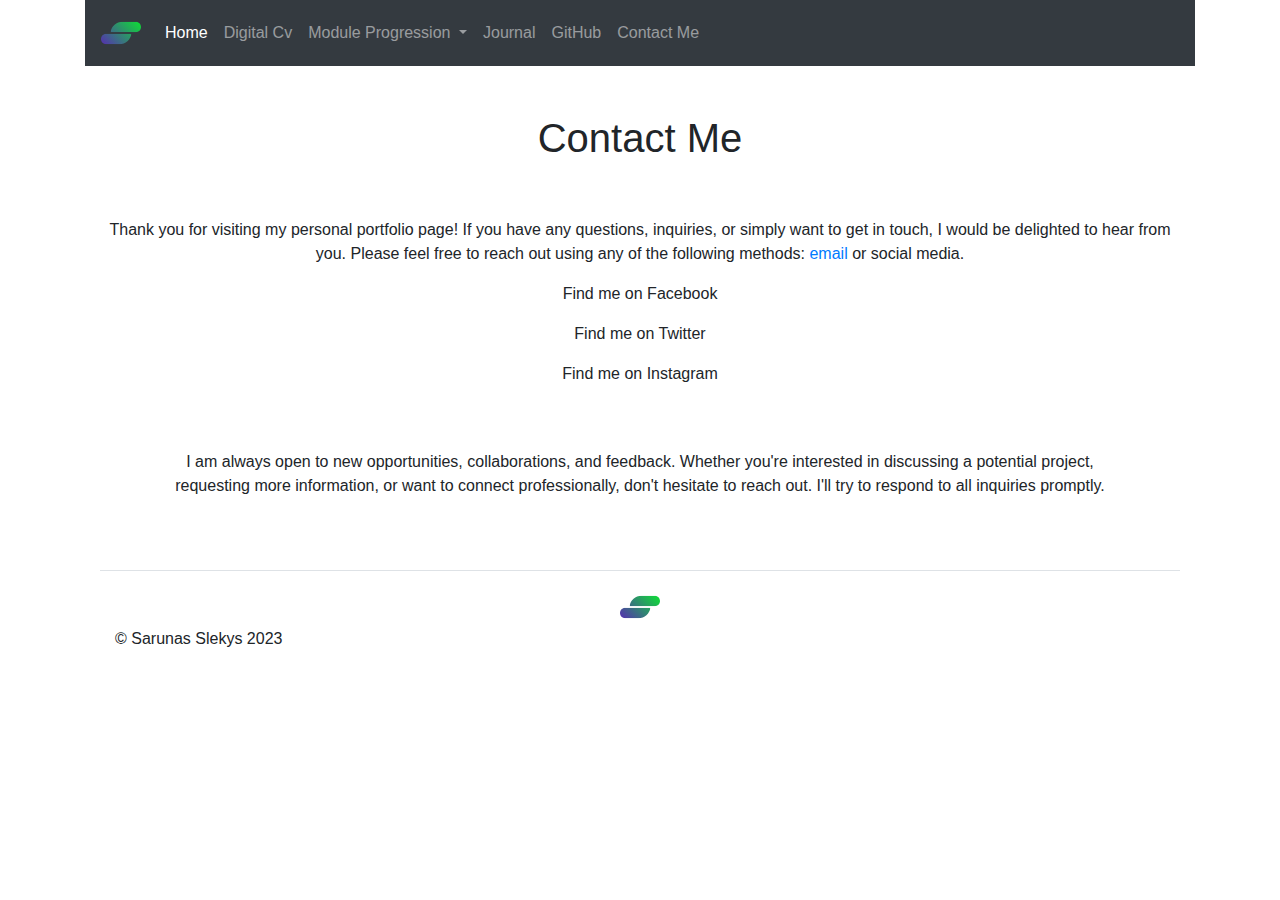
<file: contact.html>
<!doctype html>
<html lang="en">
  <head>
    <!-- Required meta tags -->
    <meta charset="utf-8">
    <meta name="viewport" content="width=device-width, initial-scale=1, shrink-to-fit=no">
    

    <!-- Bootstrap CSS -->
    <link rel="stylesheet" href="https://cdn.jsdelivr.net/npm/bootstrap@4.3.1/dist/css/bootstrap.min.css" integrity="sha384-ggOyR0iXCbMQv3Xipma34MD+dH/1fQ784/j6cY/iJTQUOhcWr7x9JvoRxT2MZw1T" crossorigin="anonymous">

    <title>Sarunas Slekys Portfolio | Home</title>
  </head>
  <body>
    <div class="container">
      
    <nav class="navbar navbar-expand-lg navbar-dark bg-dark">
      <a class="navbar-brand" href="./index.html">
      <img src="./images/logo.svg" width="40" height="40" alt="">
      </a>
      <button class="navbar-toggler" type="button" data-toggle="collapse" data-target="#navbarNavDropdown" aria-controls="navbarNavDropdown" aria-expanded="false" aria-label="Toggle navigation">
        <span class="navbar-toggler-icon"></span>
      </button>
      <div class="collapse navbar-collapse " id="navbarNavDropdown">
        <ul class="navbar-nav">
          <li class="nav-item active">
            <a class="nav-link" href="#">Home <span class="sr-only">(current)</span></a>
          </li>
          <li class="nav-item">
            <a class="nav-link" href="./digitalcv.html">Digital Cv</a>
          </li>
          <li class="nav-item dropdown">
            <a class="nav-link dropdown-toggle" href="#" id="navbarDropdownMenuLink" role="button" data-toggle="dropdown" aria-haspopup="true" aria-expanded="false">
              Module Progression
            </a>
            
            <div class="dropdown-menu" aria-labelledby="navbarDropdownMenuLink">
              <a class="dropdown-item" href="./programming.html">Programming and Software Fundamentals</a>
              <a class="dropdown-item" href="./web.html">Web Application Development</a>
              <a class="dropdown-item" href="./database.html">Data Principles and Database Development</a>
              <a class="dropdown-item" href="./networking.html">Networking and Cyber Security Fundamentals</a>
              <a class="dropdown-item" href="./iot.html">Internet of Things Device Programming</a>
            </div>
          </li>
          <li class="nav-item">
            <a class="nav-link" href="./journal.html">Journal</a>
          </li>
          <li class="nav-item">
            <a class="nav-link" href="./github.html">GitHub</a>
          </li>
          <li class="nav-item">
            <a class="nav-link" href="./contact.html">Contact Me</a>
          </li>
         
        </ul>
      </div>
    </nav>


    <main>
        <div class="container">
            <div class="row">
                <div class="col-12">
                    <h1 class="text-center p-5">Contact Me</h1>
                </div>
                <div class="col-12">
                    <p class="text-center">Thank you for visiting my personal portfolio page! If you have any questions, inquiries, or simply want to get in touch, I would be delighted to hear from you. Please feel free to reach out using any of the following methods:<a href="mailto:sarunasslekys91@gmal.com" > email </a>or social media.</p>
            </div>
        </div>
       
       
        <p class="text-center"> <a href="https://www.facebook.com/sarunasslekys" target="_blank" class="social-link"><i class="fab fa-facebook-f"></i></a> Find me on Facebook </p>
        <p class="text-center">  <a href="https://twitter.com/SarunasSlekys" target="_blank" class="social-link"><i class="fab fa-twitter"></i></a> Find me on Twitter</p>
        <p class="text-center"> <a href="https://www.instagram.com/slekys_" target="_blank" class="social-link"><i class="fab fa-instagram"></i></a> Find me on Instagram</p>
        <p class="text-center p-5">I am always open to new opportunities, collaborations, and feedback. Whether you're interested in discussing a potential project, requesting more information, or want to connect professionally, don't hesitate to reach out. I'll try to respond to all inquiries promptly.</p>
        </div>
        
     
      

    </main>

    <!--Footer-->
    
    <div class="container">
      
      <footer class="d-flex flex-wrap justify-content-between align-items-center py-3 my-4 border-top">
        <div class="col-12 text-center">
          <img src="./images/logo.svg" width="40" height="40" alt="Logo" class="footer-logo">
          
        </div>
        
        
        <div class="col-md-4 d-flex align-items-center">

          
          <span class="mb-3 mb-md-0 text-body-secondary">© Sarunas Slekys 2023</span>
        </div>

        
    
        <div class="row justify-content-center mt-3">
          <div class="col-auto">
            <a href="https://www.facebook.com/sarunasslekys" target="_blank" class="social-link"><i class="fab fa-facebook-f"></i></a>
          </div>
          <div class="col-auto">
            <a href="https://twitter.com/SarunasSlekys" target="_blank" class="social-link"><i class="fab fa-twitter"></i></a>
          </div>
          <div class="col-auto">
            <a href="https://www.instagram.com/slekys_" target="_blank" class="social-link"><i class="fab fa-instagram"></i></a>
          </div>
        </div>
      </footer>
    </div>


  </div>

    <!-- Optional JavaScript -->
    <!-- jQuery first, then Popper.js, then Bootstrap JS -->
    <script src="https://code.jquery.com/jquery-3.3.1.slim.min.js" integrity="sha384-q8i/X+965DzO0rT7abK41JStQIAqVgRVzpbzo5smXKp4YfRvH+8abtTE1Pi6jizo" crossorigin="anonymous"></script>
    <script src="https://cdn.jsdelivr.net/npm/popper.js@1.14.7/dist/umd/popper.min.js" integrity="sha384-UO2eT0CpHqdSJQ6hJty5KVphtPhzWj9WO1clHTMGa3JDZwrnQq4sF86dIHNDz0W1" crossorigin="anonymous"></script>
    <script src="https://cdn.jsdelivr.net/npm/bootstrap@4.3.1/dist/js/bootstrap.min.js" integrity="sha384-JjSmVgyd0p3pXB1rRibZUAYoIIy6OrQ6VrjIEaFf/nJGzIxFDsf4x0xIM+B07jRM" crossorigin="anonymous"></script>
    <link rel="stylesheet" href="https://cdnjs.cloudflare.com/ajax/libs/font-awesome/6.4.0/css/all.min.css" integrity="sha512-iecdLmaskl7CVkqkXNQ/ZH/XLlvWZOJyj7Yy7tcenmpD1ypASozpmT/E0iPtmFIB46ZmdtAc9eNBvH0H/ZpiBw==" crossorigin="anonymous" referrerpolicy="no-referrer" />
  </body>
</html>
</file>
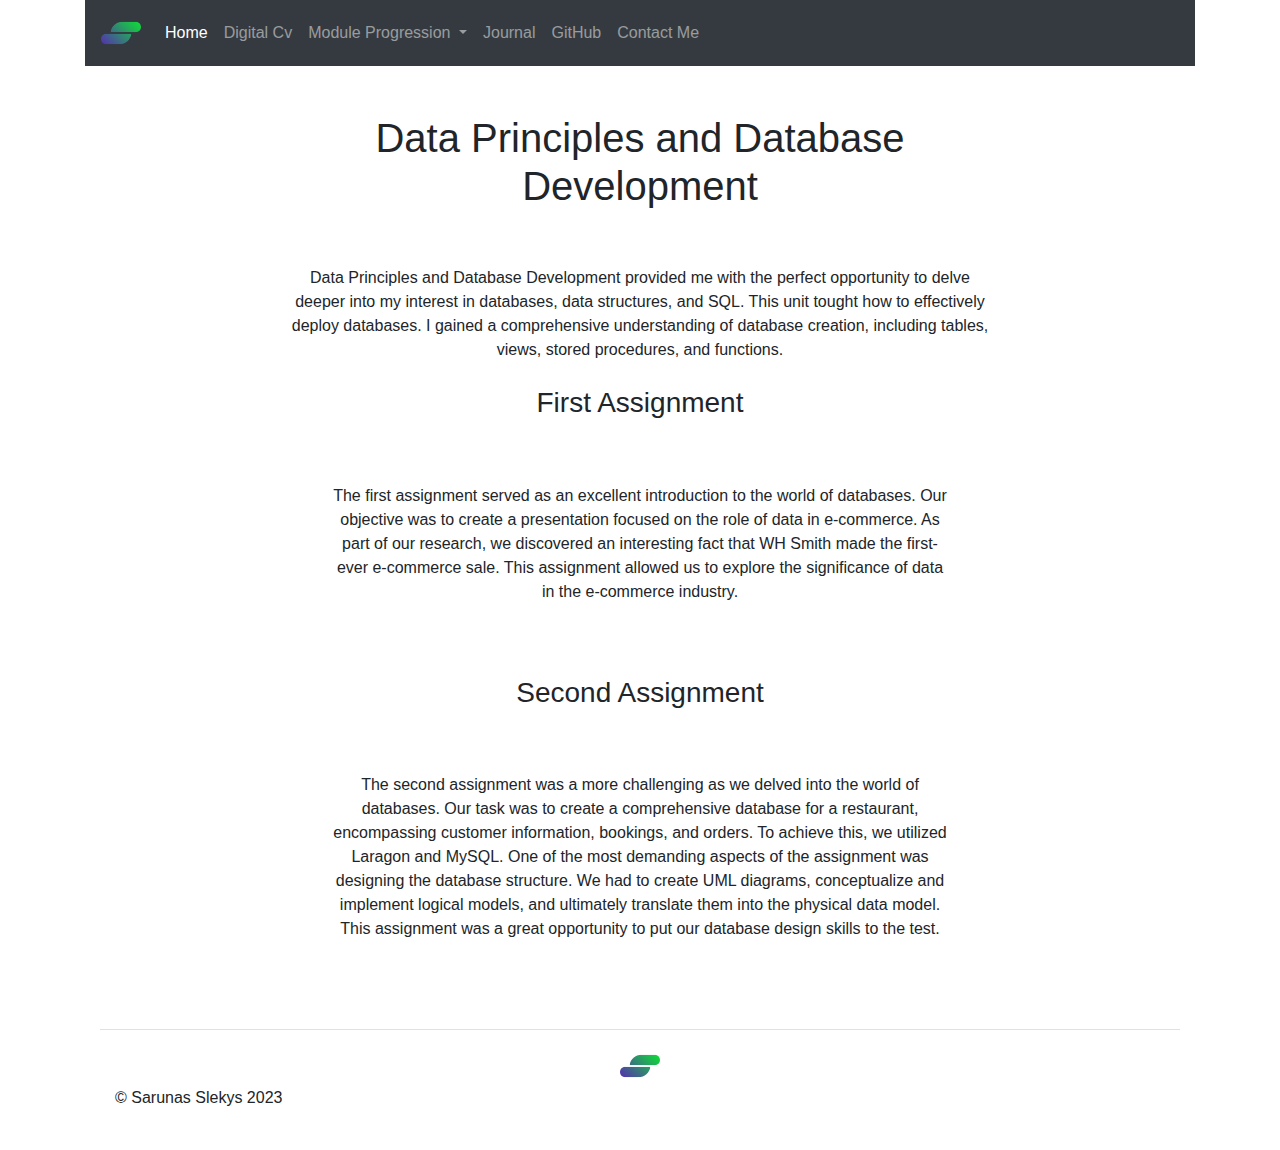
<file: database.html>
<!doctype html>
<html lang="en">
  <head>
    <!-- Required meta tags -->
    <meta charset="utf-8">
    <meta name="viewport" content="width=device-width, initial-scale=1, shrink-to-fit=no">
    

    <!-- Bootstrap CSS -->
    <link rel="stylesheet" href="https://cdn.jsdelivr.net/npm/bootstrap@4.3.1/dist/css/bootstrap.min.css" integrity="sha384-ggOyR0iXCbMQv3Xipma34MD+dH/1fQ784/j6cY/iJTQUOhcWr7x9JvoRxT2MZw1T" crossorigin="anonymous">

    <title>Sarunas Slekys Portfolio | Home</title>
  </head>
  <body>
    <div class="container">
      
    <nav class="navbar navbar-expand-lg navbar-dark bg-dark">
      <a class="navbar-brand" href="./index.html">
      <img src="./images/logo.svg" width="40" height="40" alt="">
      </a>
      <button class="navbar-toggler" type="button" data-toggle="collapse" data-target="#navbarNavDropdown" aria-controls="navbarNavDropdown" aria-expanded="false" aria-label="Toggle navigation">
        <span class="navbar-toggler-icon"></span>
      </button>
      <div class="collapse navbar-collapse " id="navbarNavDropdown">
        <ul class="navbar-nav">
          <li class="nav-item active">
            <a class="nav-link" href="#">Home <span class="sr-only">(current)</span></a>
          </li>
          <li class="nav-item">
            <a class="nav-link" href="./digitalcv.html">Digital Cv</a>
          </li>
          <li class="nav-item dropdown">
            <a class="nav-link dropdown-toggle" href="#" id="navbarDropdownMenuLink" role="button" data-toggle="dropdown" aria-haspopup="true" aria-expanded="false">
              Module Progression
            </a>
            
            <div class="dropdown-menu" aria-labelledby="navbarDropdownMenuLink">
              <a class="dropdown-item" href="./programming.html">Programming and Software Fundamentals</a>
              <a class="dropdown-item" href="./web.html">Web Application Development</a>
              <a class="dropdown-item" href="./database.html">Data Principles and Database Development</a>
              <a class="dropdown-item" href="./networking.html">Networking and Cyber Security Fundamentals</a>
              <a class="dropdown-item" href="./iot.html">Internet of Things Device Programming</a>
            </div>
          </li>
          <li class="nav-item">
            <a class="nav-link" href="./journal.html">Journal</a>
          </li>
          <li class="nav-item">
            <a class="nav-link" href="./github.html">GitHub</a>
          </li>
          <li class="nav-item">
            <a class="nav-link" href="./contact.html">Contact Me</a>
          </li>
         
        </ul>
      </div>
    </nav>


    <main>
        <div class="container">
            <div class="row justify-content-center">
                <div class="col-8">
                    <h1 class="text-center p-5">Data Principles and Database Development</h1>
                    <p class="text-center">Data Principles and Database Development provided me with the perfect opportunity to delve deeper into my interest in databases, data structures, and SQL. 
                        This unit tought how to effectively deploy databases. 
                        I gained a comprehensive understanding of database creation, including tables, views, stored procedures, and functions. 
                      
                    </p>
            <h3 class="text-center p-2">First Assignment</h3>
           <p class="text-center p-5">The first assignment served as an excellent introduction to the world of databases.
             Our objective was to create a presentation focused on the role of data in e-commerce. As part of our research, we discovered an interesting fact that WH Smith made the first-ever e-commerce sale.
              This assignment allowed us to explore the significance of data in the e-commerce industry.
            </p>
            
    <h3 class="text-center p-2">Second Assignment</h3>
    <p class="text-center p-5">The second assignment was a more challenging as we delved into the world of databases. 
        Our task was to create a comprehensive database for a restaurant, encompassing customer information, bookings, and orders.
         To achieve this, we utilized Laragon and MySQL. One of the most demanding aspects of the assignment was designing the database structure. 
         We had to create UML diagrams, conceptualize and implement logical models, and ultimately translate them into the physical data model. 
            This assignment was a great opportunity to put our database design skills to the test.
    </p>
     
        </div>
        


    
                </div>
                
            </div>
        
        
     
      

    </main>

    <!--Footer-->
    
    <div class="container">
      
      <footer class="d-flex flex-wrap justify-content-between align-items-center py-3 my-4 border-top">
        <div class="col-12 text-center">
          <img src="./images/logo.svg" width="40" height="40" alt="Logo" class="footer-logo">
          
        </div>
        
        
        <div class="col-md-4 d-flex align-items-center">

          
          <span class="mb-3 mb-md-0 text-body-secondary">© Sarunas Slekys 2023</span>
        </div>

        
    
        <div class="row justify-content-center mt-3">
          <div class="col-auto">
            <a href="https://www.facebook.com/sarunasslekys" target="_blank" class="social-link"><i class="fab fa-facebook-f"></i></a>
          </div>
          <div class="col-auto">
            <a href="https://twitter.com/SarunasSlekys" target="_blank" class="social-link"><i class="fab fa-twitter"></i></a>
          </div>
          <div class="col-auto">
            <a href="https://www.instagram.com/slekys_" target="_blank" class="social-link"><i class="fab fa-instagram"></i></a>
          </div>
        </div>
      </footer>
    </div>


  </div>

    <!-- Optional JavaScript -->
    <!-- jQuery first, then Popper.js, then Bootstrap JS -->
    <script src="https://code.jquery.com/jquery-3.3.1.slim.min.js" integrity="sha384-q8i/X+965DzO0rT7abK41JStQIAqVgRVzpbzo5smXKp4YfRvH+8abtTE1Pi6jizo" crossorigin="anonymous"></script>
    <script src="https://cdn.jsdelivr.net/npm/popper.js@1.14.7/dist/umd/popper.min.js" integrity="sha384-UO2eT0CpHqdSJQ6hJty5KVphtPhzWj9WO1clHTMGa3JDZwrnQq4sF86dIHNDz0W1" crossorigin="anonymous"></script>
    <script src="https://cdn.jsdelivr.net/npm/bootstrap@4.3.1/dist/js/bootstrap.min.js" integrity="sha384-JjSmVgyd0p3pXB1rRibZUAYoIIy6OrQ6VrjIEaFf/nJGzIxFDsf4x0xIM+B07jRM" crossorigin="anonymous"></script>
    <link rel="stylesheet" href="https://cdnjs.cloudflare.com/ajax/libs/font-awesome/6.4.0/css/all.min.css" integrity="sha512-iecdLmaskl7CVkqkXNQ/ZH/XLlvWZOJyj7Yy7tcenmpD1ypASozpmT/E0iPtmFIB46ZmdtAc9eNBvH0H/ZpiBw==" crossorigin="anonymous" referrerpolicy="no-referrer" />
  </body>
</html>
</file>
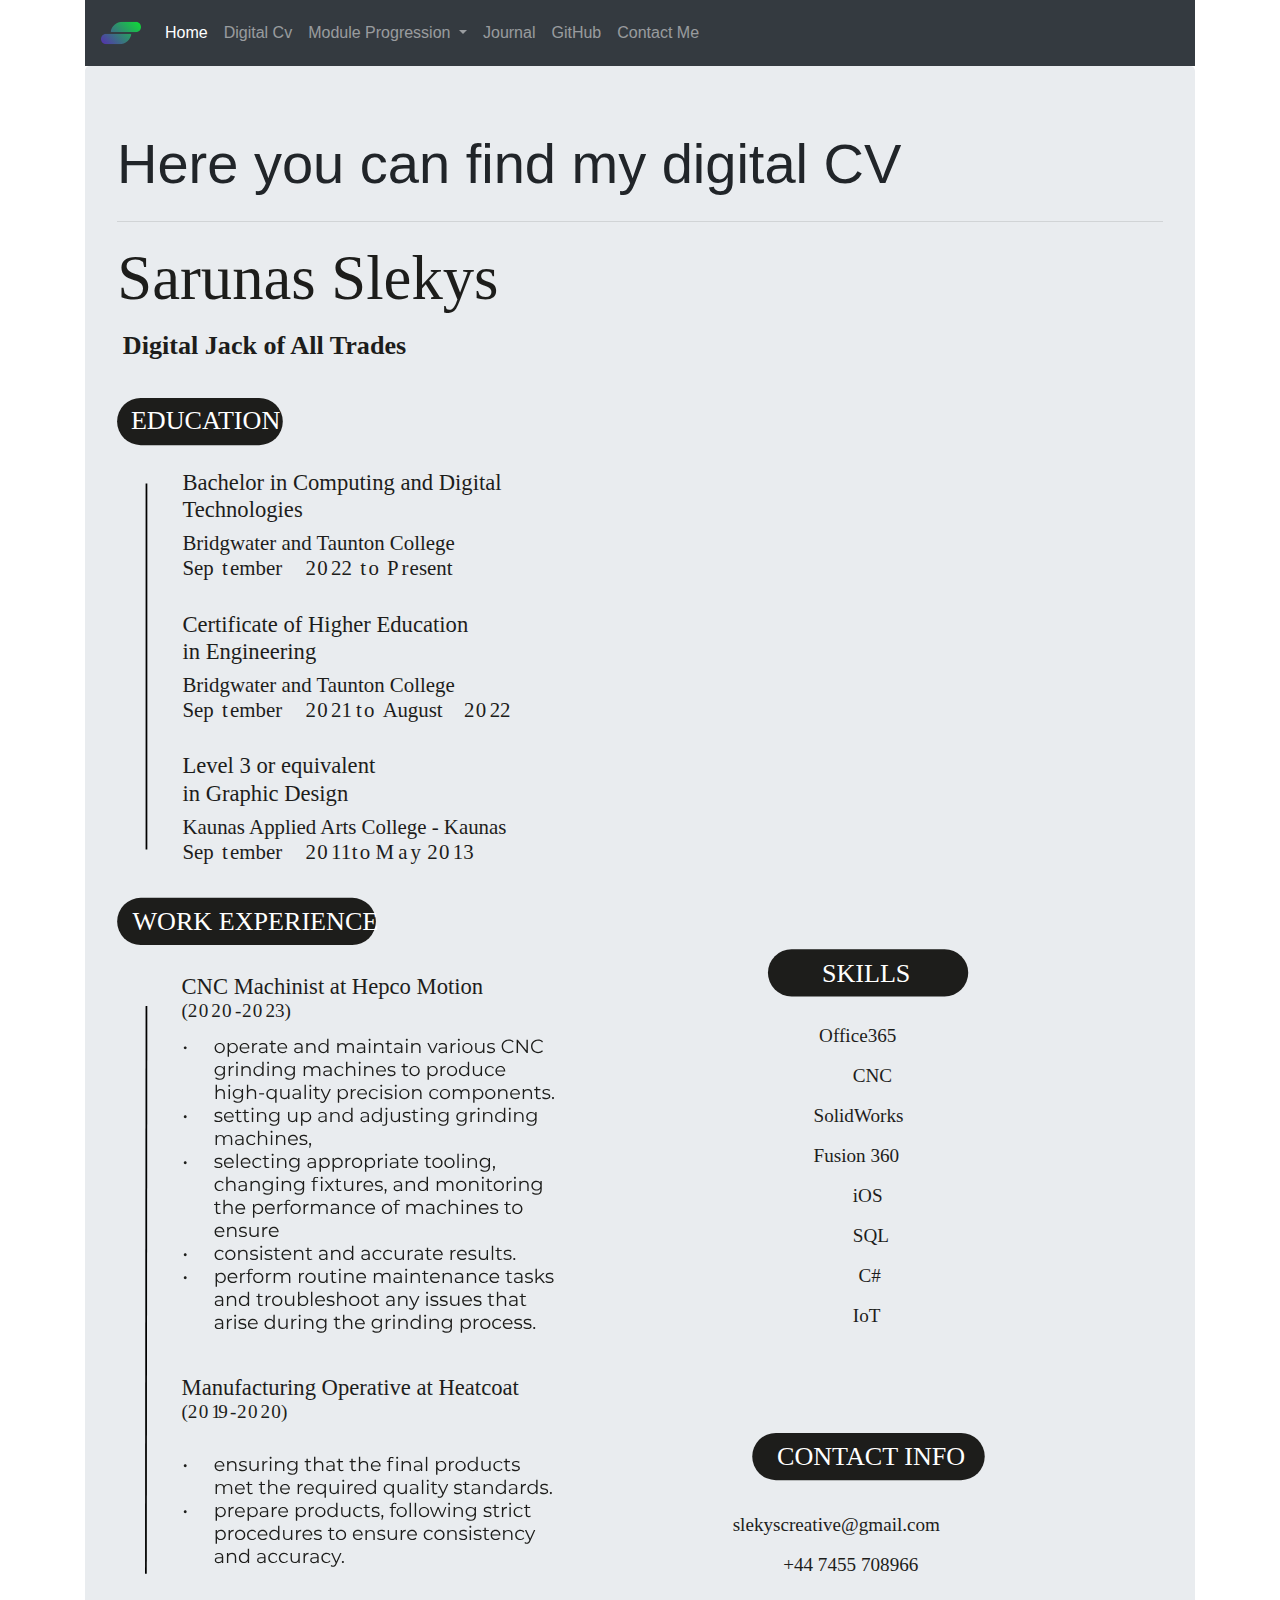
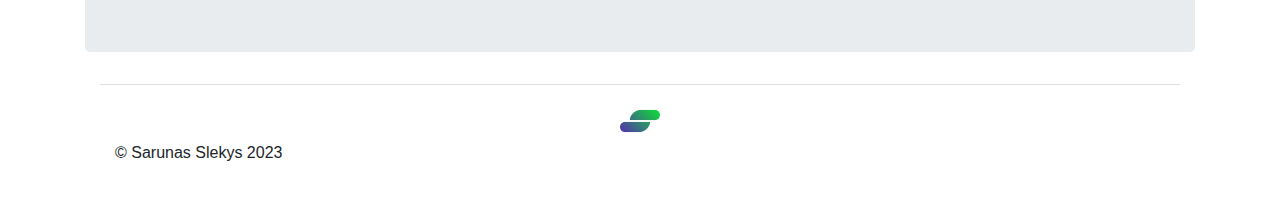
<file: digitalcv.html>
<!doctype html>
<html lang="en">
  <head>
    <!-- Required meta tags -->
    <meta charset="utf-8">
    <meta name="viewport" content="width=device-width, initial-scale=1, shrink-to-fit=no">
    

    <!-- Bootstrap CSS -->
    <link rel="stylesheet" href="https://cdn.jsdelivr.net/npm/bootstrap@4.3.1/dist/css/bootstrap.min.css" integrity="sha384-ggOyR0iXCbMQv3Xipma34MD+dH/1fQ784/j6cY/iJTQUOhcWr7x9JvoRxT2MZw1T" crossorigin="anonymous">

    <title>Sarunas Slekys Portfolio | Home</title>
  </head>
  <body>
    <div class="container">
      
    <nav class="navbar navbar-expand-lg navbar-dark bg-dark">
      <a class="navbar-brand" href="./index.html">
      <img src="./images/logo.svg" width="40" height="40" alt="">
      </a>
      <button class="navbar-toggler" type="button" data-toggle="collapse" data-target="#navbarNavDropdown" aria-controls="navbarNavDropdown" aria-expanded="false" aria-label="Toggle navigation">
        <span class="navbar-toggler-icon"></span>
      </button>
      <div class="collapse navbar-collapse " id="navbarNavDropdown">
        <ul class="navbar-nav">
          <li class="nav-item active">
            <a class="nav-link" href="#">Home <span class="sr-only">(current)</span></a>
          </li>
          <li class="nav-item">
            <a class="nav-link" href="./digitalcv.html">Digital Cv</a>
          </li>
          <li class="nav-item dropdown">
            <a class="nav-link dropdown-toggle" href="#" id="navbarDropdownMenuLink" role="button" data-toggle="dropdown" aria-haspopup="true" aria-expanded="false">
              Module Progression
            </a>
            
            <div class="dropdown-menu" aria-labelledby="navbarDropdownMenuLink">
              <a class="dropdown-item" href="./programming.html">Programming and Software Fundamentals</a>
              <a class="dropdown-item" href="./web.html">Web Application Development</a>
              <a class="dropdown-item" href="./database.html">Data Principles and Database Development</a>
              <a class="dropdown-item" href="./networking.html">Networking and Cyber Security Fundamentals</a>
              <a class="dropdown-item" href="./iot.html">Internet of Things Device Programming</a>
            </div>
          </li>
          <li class="nav-item">
            <a class="nav-link" href="./journal.html">Journal</a>
          </li>
          <li class="nav-item">
            <a class="nav-link" href="./github.html">GitHub</a>
          </li>
          <li class="nav-item">
            <a class="nav-link" href="./contact.html">Contact Me</a>
          </li>
         
        </ul>
      </div>
    </nav>


    <main>
        <div class="jumbotron">
            <h1 class="display-4 text-left">Here you can find my digital CV</h1>
            
            <hr class="my-4">
            
            <img src="./images/cv.svg" width="85%" height="" alt="">
            
        </div>
 



    </main>

    <!--Footer-->
    
    <div class="container">
      
      <footer class="d-flex flex-wrap justify-content-between align-items-center py-3 my-4 border-top">
        <div class="col-12 text-center">
          <img src="./images/logo.svg" width="40" height="40" alt="Logo" class="footer-logo">
          
        </div>
        
        
        <div class="col-md-4 d-flex align-items-center">

          
          <span class="mb-3 mb-md-0 text-body-secondary">© Sarunas Slekys 2023</span>
        </div>

        
    
        <div class="row justify-content-center mt-3">
          <div class="col-auto">
            <a href="https://www.facebook.com/sarunasslekys" target="_blank" class="social-link"><i class="fab fa-facebook-f"></i></a>
          </div>
          <div class="col-auto">
            <a href="https://twitter.com/SarunasSlekys" target="_blank" class="social-link"><i class="fab fa-twitter"></i></a>
          </div>
          <div class="col-auto">
            <a href="https://www.instagram.com/slekys_" target="_blank" class="social-link"><i class="fab fa-instagram"></i></a>
          </div>
        </div>
      </footer>
    </div>


  </div>

    <!-- Optional JavaScript -->
    <!-- jQuery first, then Popper.js, then Bootstrap JS -->
    <script src="https://code.jquery.com/jquery-3.3.1.slim.min.js" integrity="sha384-q8i/X+965DzO0rT7abK41JStQIAqVgRVzpbzo5smXKp4YfRvH+8abtTE1Pi6jizo" crossorigin="anonymous"></script>
    <script src="https://cdn.jsdelivr.net/npm/popper.js@1.14.7/dist/umd/popper.min.js" integrity="sha384-UO2eT0CpHqdSJQ6hJty5KVphtPhzWj9WO1clHTMGa3JDZwrnQq4sF86dIHNDz0W1" crossorigin="anonymous"></script>
    <script src="https://cdn.jsdelivr.net/npm/bootstrap@4.3.1/dist/js/bootstrap.min.js" integrity="sha384-JjSmVgyd0p3pXB1rRibZUAYoIIy6OrQ6VrjIEaFf/nJGzIxFDsf4x0xIM+B07jRM" crossorigin="anonymous"></script>
    <link rel="stylesheet" href="https://cdnjs.cloudflare.com/ajax/libs/font-awesome/6.4.0/css/all.min.css" integrity="sha512-iecdLmaskl7CVkqkXNQ/ZH/XLlvWZOJyj7Yy7tcenmpD1ypASozpmT/E0iPtmFIB46ZmdtAc9eNBvH0H/ZpiBw==" crossorigin="anonymous" referrerpolicy="no-referrer" />
  </body>
</html>
</file>
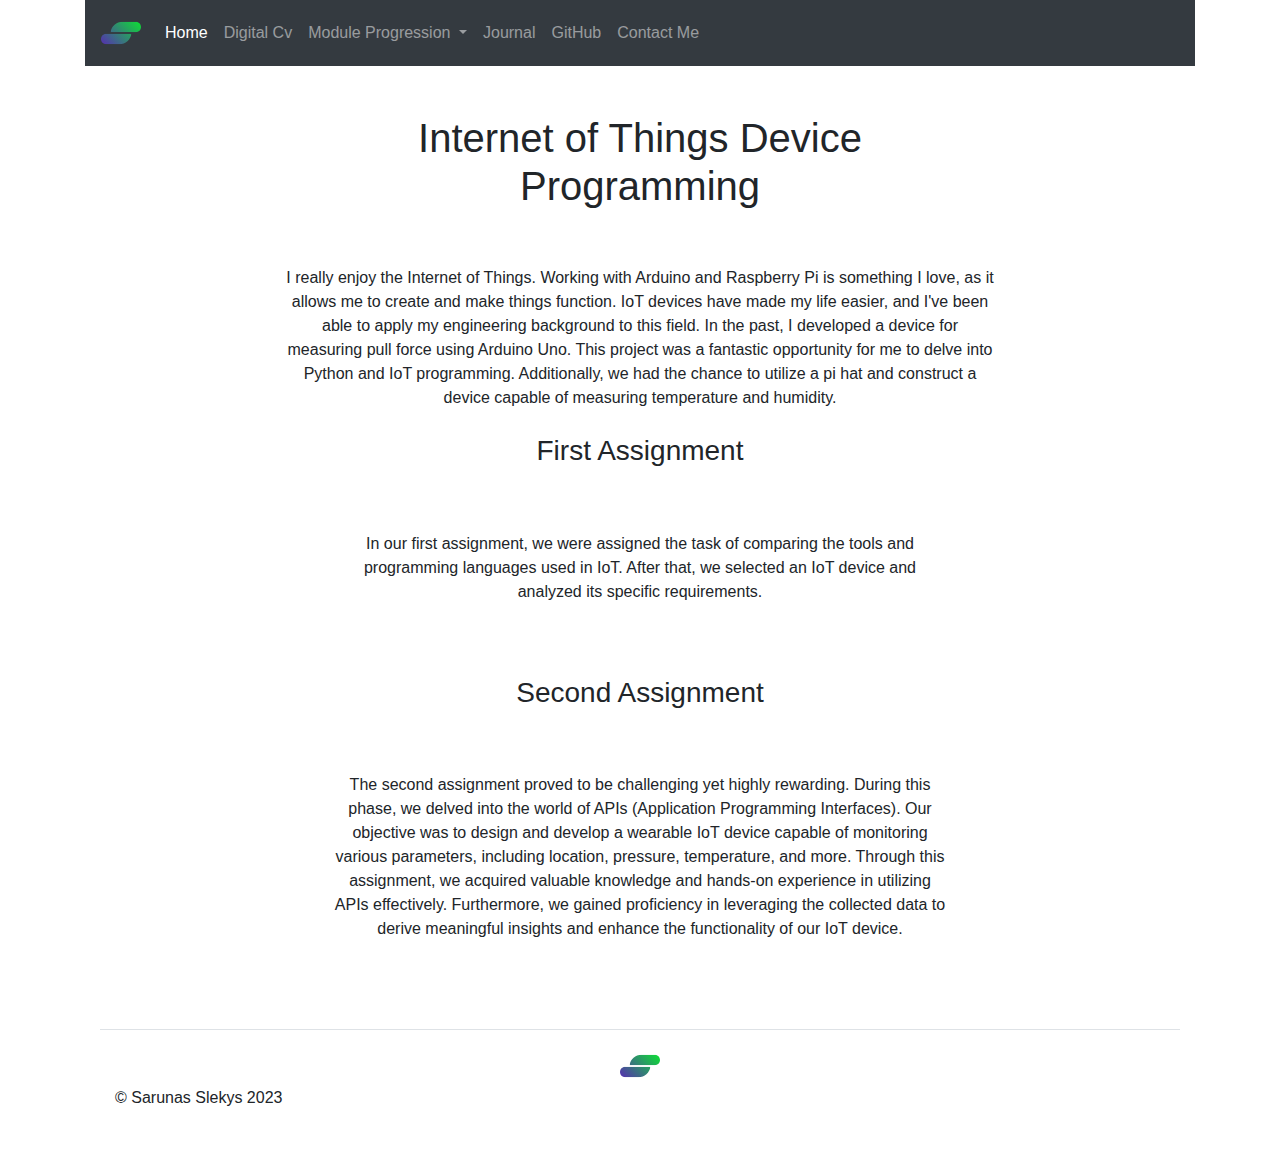
<file: iot.html>
<!doctype html>
<html lang="en">
  <head>
    <!-- Required meta tags -->
    <meta charset="utf-8">
    <meta name="viewport" content="width=device-width, initial-scale=1, shrink-to-fit=no">
    

    <!-- Bootstrap CSS -->
    <link rel="stylesheet" href="https://cdn.jsdelivr.net/npm/bootstrap@4.3.1/dist/css/bootstrap.min.css" integrity="sha384-ggOyR0iXCbMQv3Xipma34MD+dH/1fQ784/j6cY/iJTQUOhcWr7x9JvoRxT2MZw1T" crossorigin="anonymous">

    <title>Sarunas Slekys Portfolio | Home</title>
  </head>
  <body>
    <div class="container">
      
    <nav class="navbar navbar-expand-lg navbar-dark bg-dark">
      <a class="navbar-brand" href="./index.html">
      <img src="./images/logo.svg" width="40" height="40" alt="">
      </a>
      <button class="navbar-toggler" type="button" data-toggle="collapse" data-target="#navbarNavDropdown" aria-controls="navbarNavDropdown" aria-expanded="false" aria-label="Toggle navigation">
        <span class="navbar-toggler-icon"></span>
      </button>
      <div class="collapse navbar-collapse " id="navbarNavDropdown">
        <ul class="navbar-nav">
          <li class="nav-item active">
            <a class="nav-link" href="#">Home <span class="sr-only">(current)</span></a>
          </li>
          <li class="nav-item">
            <a class="nav-link" href="./digitalcv.html">Digital Cv</a>
          </li>
          <li class="nav-item dropdown">
            <a class="nav-link dropdown-toggle" href="#" id="navbarDropdownMenuLink" role="button" data-toggle="dropdown" aria-haspopup="true" aria-expanded="false">
              Module Progression
            </a>
            
            <div class="dropdown-menu" aria-labelledby="navbarDropdownMenuLink">
              <a class="dropdown-item" href="./programming.html">Programming and Software Fundamentals</a>
              <a class="dropdown-item" href="./web.html">Web Application Development</a>
              <a class="dropdown-item" href="./database.html">Data Principles and Database Development</a>
              <a class="dropdown-item" href="./networking.html">Networking and Cyber Security Fundamentals</a>
              <a class="dropdown-item" href="./iot.html">Internet of Things Device Programming</a>
            </div>
          </li>
          <li class="nav-item">
            <a class="nav-link" href="./journal.html">Journal</a>
          </li>
          <li class="nav-item">
            <a class="nav-link" href="./github.html">GitHub</a>
          </li>
          <li class="nav-item">
            <a class="nav-link" href="./contact.html">Contact Me</a>
          </li>
         
        </ul>
      </div>
    </nav>


    <main>
        <div class="container">
            <div class="row justify-content-center">
                <div class="col-8">
                    <h1 class="text-center p-5">Internet of Things Device Programming</h1>
                    <p class="text-center"> I really enjoy the Internet of Things. Working with Arduino and Raspberry Pi is something I love, as it allows me to create and make things function.
                         IoT devices have made my life easier, and I've been able to apply my engineering background to this field.

                        In the past, I developed a device for measuring pull force using Arduino Uno. This project was a fantastic opportunity for me to delve into Python and IoT programming.
                         Additionally, we had the chance to utilize a pi hat and construct a device capable of measuring temperature and humidity.
                    </p>
                      
                    </p>
            <h3 class="text-center p-2">First Assignment</h3>
           <p class="text-center p-5">In our first assignment, we were assigned the task of comparing the tools and programming languages used in IoT. After that, we selected an IoT device and analyzed its specific requirements.
            </p>
            
    <h3 class="text-center p-2">Second Assignment</h3>
    <p class="text-center p-5">The second assignment proved to be challenging yet highly rewarding. During this phase, we delved into the world of APIs (Application Programming Interfaces).
         Our objective was to design and develop a wearable IoT device capable of monitoring various parameters, including location, pressure, temperature, and more. 
         Through this assignment, we acquired valuable knowledge and hands-on experience in utilizing APIs effectively. 
         Furthermore, we gained proficiency in leveraging the collected data to derive meaningful insights and enhance the functionality of our IoT device.
     
        </div>
        


    
                </div>
                
            </div>
        
        
     
      

    </main>

    <!--Footer-->
    
    <div class="container">
      
      <footer class="d-flex flex-wrap justify-content-between align-items-center py-3 my-4 border-top">
        <div class="col-12 text-center">
          <img src="./images/logo.svg" width="40" height="40" alt="Logo" class="footer-logo">
          
        </div>
        
        
        <div class="col-md-4 d-flex align-items-center">

          
          <span class="mb-3 mb-md-0 text-body-secondary">© Sarunas Slekys 2023</span>
        </div>

        
    
        <div class="row justify-content-center mt-3">
          <div class="col-auto">
            <a href="https://www.facebook.com/sarunasslekys" target="_blank" class="social-link"><i class="fab fa-facebook-f"></i></a>
          </div>
          <div class="col-auto">
            <a href="https://twitter.com/SarunasSlekys" target="_blank" class="social-link"><i class="fab fa-twitter"></i></a>
          </div>
          <div class="col-auto">
            <a href="https://www.instagram.com/slekys_" target="_blank" class="social-link"><i class="fab fa-instagram"></i></a>
          </div>
        </div>
      </footer>
    </div>


  </div>

    <!-- Optional JavaScript -->
    <!-- jQuery first, then Popper.js, then Bootstrap JS -->
    <script src="https://code.jquery.com/jquery-3.3.1.slim.min.js" integrity="sha384-q8i/X+965DzO0rT7abK41JStQIAqVgRVzpbzo5smXKp4YfRvH+8abtTE1Pi6jizo" crossorigin="anonymous"></script>
    <script src="https://cdn.jsdelivr.net/npm/popper.js@1.14.7/dist/umd/popper.min.js" integrity="sha384-UO2eT0CpHqdSJQ6hJty5KVphtPhzWj9WO1clHTMGa3JDZwrnQq4sF86dIHNDz0W1" crossorigin="anonymous"></script>
    <script src="https://cdn.jsdelivr.net/npm/bootstrap@4.3.1/dist/js/bootstrap.min.js" integrity="sha384-JjSmVgyd0p3pXB1rRibZUAYoIIy6OrQ6VrjIEaFf/nJGzIxFDsf4x0xIM+B07jRM" crossorigin="anonymous"></script>
    <link rel="stylesheet" href="https://cdnjs.cloudflare.com/ajax/libs/font-awesome/6.4.0/css/all.min.css" integrity="sha512-iecdLmaskl7CVkqkXNQ/ZH/XLlvWZOJyj7Yy7tcenmpD1ypASozpmT/E0iPtmFIB46ZmdtAc9eNBvH0H/ZpiBw==" crossorigin="anonymous" referrerpolicy="no-referrer" />
  </body>
</html>
</file>
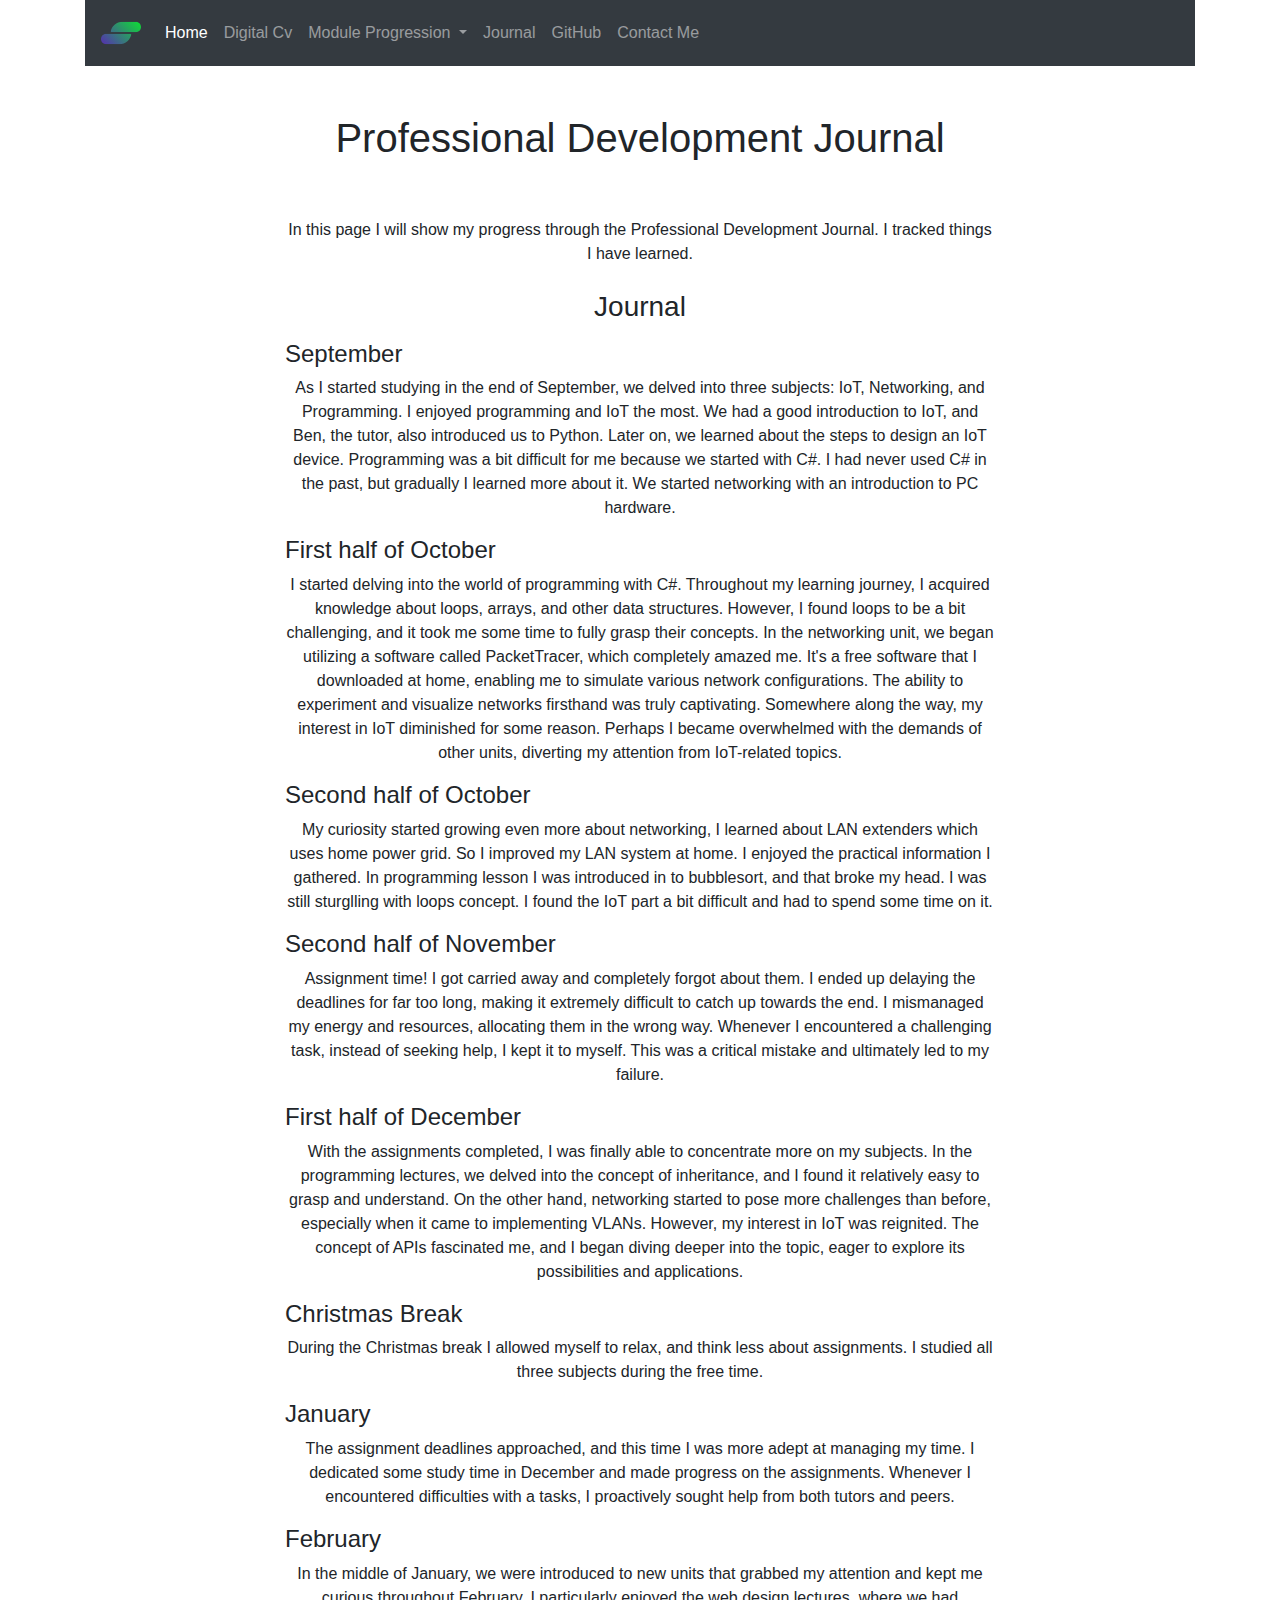
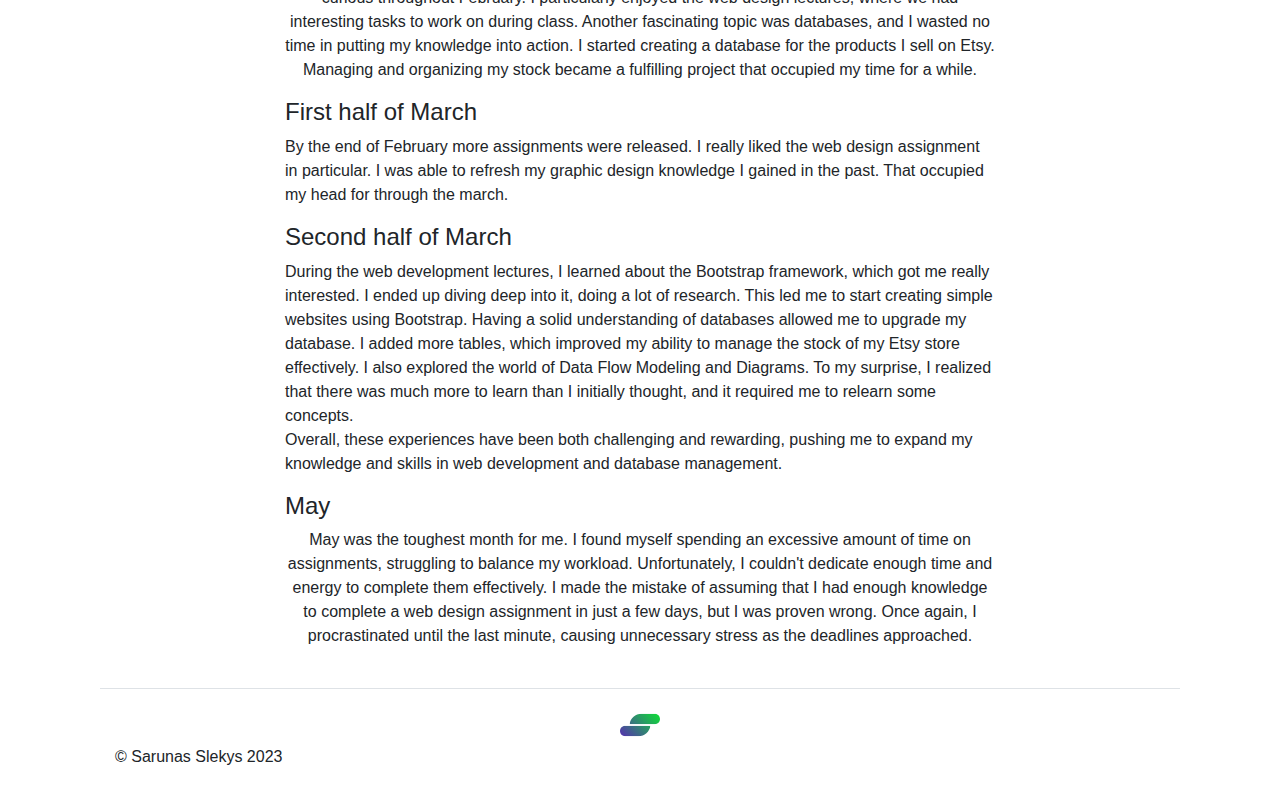
<file: journal.html>
<!doctype html>
<html lang="en">
  <head>
    <!-- Required meta tags -->
    <meta charset="utf-8">
    <meta name="viewport" content="width=device-width, initial-scale=1, shrink-to-fit=no">
    

    <!-- Bootstrap CSS -->
    <link rel="stylesheet" href="https://cdn.jsdelivr.net/npm/bootstrap@4.3.1/dist/css/bootstrap.min.css" integrity="sha384-ggOyR0iXCbMQv3Xipma34MD+dH/1fQ784/j6cY/iJTQUOhcWr7x9JvoRxT2MZw1T" crossorigin="anonymous">

    <title>Sarunas Slekys Portfolio | Home</title>
  </head>
  <body>
    <div class="container">
      
    <nav class="navbar navbar-expand-lg navbar-dark bg-dark">
      <a class="navbar-brand" href="./index.html">
      <img src="./images/logo.svg" width="40" height="40" alt="">
      </a>
      <button class="navbar-toggler" type="button" data-toggle="collapse" data-target="#navbarNavDropdown" aria-controls="navbarNavDropdown" aria-expanded="false" aria-label="Toggle navigation">
        <span class="navbar-toggler-icon"></span>
      </button>
      <div class="collapse navbar-collapse " id="navbarNavDropdown">
        <ul class="navbar-nav">
          <li class="nav-item active">
            <a class="nav-link" href="#">Home <span class="sr-only">(current)</span></a>
          </li>
          <li class="nav-item">
            <a class="nav-link" href="./digitalcv.html">Digital Cv</a>
          </li>
          <li class="nav-item dropdown">
            <a class="nav-link dropdown-toggle" href="#" id="navbarDropdownMenuLink" role="button" data-toggle="dropdown" aria-haspopup="true" aria-expanded="false">
              Module Progression
            </a>
            
            <div class="dropdown-menu" aria-labelledby="navbarDropdownMenuLink">
              <a class="dropdown-item" href="./programming.html">Programming and Software Fundamentals</a>
              <a class="dropdown-item" href="./web.html">Web Application Development</a>
              <a class="dropdown-item" href="./database.html">Data Principles and Database Development</a>
              <a class="dropdown-item" href="./networking.html">Networking and Cyber Security Fundamentals</a>
              <a class="dropdown-item" href="./iot.html">Internet of Things Device Programming</a>
            </div>
          </li>
          <li class="nav-item">
            <a class="nav-link" href="./journal.html">Journal</a>
          </li>
          <li class="nav-item">
            <a class="nav-link" href="./github.html">GitHub</a>
          </li>
          <li class="nav-item">
            <a class="nav-link" href="./contact.html">Contact Me</a>
          </li>
         
        </ul>
      </div>
    </nav>


    <main>
        <div class="container">
            <div class="row justify-content-center">
                <div class="col-8">
                    <h1 class="text-center p-5">Professional Development Journal</h1>
                    <p class="text-center"> In this page I will show my progress through the Professional Development Journal. I tracked things I have learned.                   
                        
                    
                      
                    </p>
            <h3 class="text-center p-2">Journal</h3>
          
            <h4>September</h4>
            <p class="text-center">
            As I started studying in the end of September, we delved into three subjects: IoT, Networking, and Programming. I enjoyed programming and IoT the most. We had a good introduction to IoT, and Ben, the tutor, also introduced us to Python. Later on, we learned about the steps to design an IoT device. Programming was a bit difficult for me because we started with C#. I had never used C# in the past, but gradually I learned more about it.
            
            We started networking with an introduction to PC hardware.</p>
            </p>
            <h4>First half of October</h4>
            <p class="text-center">I started delving into the world of programming with C#. Throughout my learning journey, I acquired knowledge about loops, arrays, and other data structures. However, I found loops to be a bit challenging, and it took me some time to fully grasp their concepts.
                In the networking unit, we began utilizing a software called PacketTracer, which completely amazed me. It's a free software that I downloaded at home, enabling me to simulate various network configurations. The ability to experiment and visualize networks firsthand was truly captivating.
                Somewhere along the way, my interest in IoT diminished for some reason. Perhaps I became overwhelmed with the demands of other units, diverting my attention from IoT-related topics.
            </p>
            <h4>Second half of October</h4>
            <p class="text-center">My curiosity started growing even more about networking, I learned about LAN extenders which uses home power grid. So I improved my LAN system at home.
                 I enjoyed the practical information I gathered. In programming lesson I was introduced in to bubblesort, and that broke my head. 
                 I was still sturglling with loops concept. I found the IoT part a bit difficult and had to spend some time on it.</p>
                 <h4>Second half of November</h4>
                 <p class="text-center">Assignment time! I got carried away and completely forgot about them. 
                    I ended up delaying the deadlines for far too long, making it extremely difficult to catch up towards the end. I mismanaged my energy and resources, allocating them in the wrong way.
                     Whenever I encountered a challenging task, instead of seeking help, I kept it to myself. This was a critical mistake and ultimately led to my failure.</p>
                <h4>First half of December</h4> 
                <p class="text-center">With the assignments completed, I was finally able to concentrate more on my subjects.
                     In the programming lectures, we delved into the concept of inheritance, and I found it relatively easy to grasp and understand.
                      On the other hand, networking started to pose more challenges than before, especially when it came to implementing VLANs. However, my interest in IoT was reignited.
                       The concept of APIs fascinated me, and I began diving deeper into the topic, eager to explore its possibilities and applications.</p>
                <h4>Christmas Break</h4> 
                <p class="text-center">During the Christmas break I allowed myself to relax, and think less about assignments. I studied all three subjects during the free time.</p>
                <h4>January</h4> 
                <p class="text-center">The assignment deadlines approached, and this time I was more adept at managing my time. I dedicated some study time in December and made progress on the assignments. Whenever I encountered difficulties with a tasks, I proactively sought help from both tutors and peers.</p>
                <h4>February</h4> 
                <p class="text-center">In the middle of January, we were introduced to new units that grabbed my attention and kept me curious throughout February.
                     I particularly enjoyed the web design lectures, where we had interesting tasks to work on during class. Another fascinating topic was databases, and I wasted no time in putting my knowledge into action. 
                    I started creating a database for the products I sell on Etsy. Managing and organizing my stock became a fulfilling project that occupied my time for a while.</p>    
                
                <h4>First half of March</h4> 
                <p class="center-text">By the end of February more assignments were released. 
                    I really liked the web design assignment in particular. I was able to refresh my graphic design knowledge I gained in the past. 
                    That occupied my head for through the march. </p>
                    <h4>Second half of March</h4>
                    
<p class="center-text">During the web development lectures, I learned about the Bootstrap framework, which got me really interested. I ended up diving deep into it, doing a lot of research. This led me to start creating simple websites using Bootstrap.
    Having a solid understanding of databases allowed me to upgrade my database. I added more tables, which improved my ability to manage the stock of my Etsy store effectively. I also explored the world of Data Flow Modeling and Diagrams. 
    To my surprise, I realized that there was much more to learn than I initially thought, and it required me to relearn some concepts.<br>
    Overall, these experiences have been both challenging and rewarding, pushing me to expand my knowledge and skills in web development and database management.</p>
<h4>May</h4>
<p class="text-center">May was the toughest month for me. I found myself spending an excessive amount of time on assignments, struggling to balance my workload.
     Unfortunately, I couldn't dedicate enough time and energy to complete them effectively.
      I made the mistake of assuming that I had enough knowledge to complete a web design assignment in just a few days, but I was proven wrong. Once again, 
      I procrastinated until the last minute, causing unnecessary stress as the deadlines approached.</p>

            </div>
            </div>
        
        
     
      

    </main>

    <!--Footer-->
    
    <div class="container">
      
      <footer class="d-flex flex-wrap justify-content-between align-items-center py-3 my-4 border-top">
        <div class="col-12 text-center">
          <img src="./images/logo.svg" width="40" height="40" alt="Logo" class="footer-logo">
          
        </div>
        
        
        <div class="col-md-4 d-flex align-items-center">

          
          <span class="mb-3 mb-md-0 text-body-secondary">© Sarunas Slekys 2023</span>
        </div>

        
    
        <div class="row justify-content-center mt-3">
          <div class="col-auto">
            <a href="https://www.facebook.com/sarunasslekys" target="_blank" class="social-link"><i class="fab fa-facebook-f"></i></a>
          </div>
          <div class="col-auto">
            <a href="https://twitter.com/SarunasSlekys" target="_blank" class="social-link"><i class="fab fa-twitter"></i></a>
          </div>
          <div class="col-auto">
            <a href="https://www.instagram.com/slekys_" target="_blank" class="social-link"><i class="fab fa-instagram"></i></a>
          </div>
        </div>
      </footer>
    </div>


  </div>

    <!-- Optional JavaScript -->
    <!-- jQuery first, then Popper.js, then Bootstrap JS -->
    <script src="https://code.jquery.com/jquery-3.3.1.slim.min.js" integrity="sha384-q8i/X+965DzO0rT7abK41JStQIAqVgRVzpbzo5smXKp4YfRvH+8abtTE1Pi6jizo" crossorigin="anonymous"></script>
    <script src="https://cdn.jsdelivr.net/npm/popper.js@1.14.7/dist/umd/popper.min.js" integrity="sha384-UO2eT0CpHqdSJQ6hJty5KVphtPhzWj9WO1clHTMGa3JDZwrnQq4sF86dIHNDz0W1" crossorigin="anonymous"></script>
    <script src="https://cdn.jsdelivr.net/npm/bootstrap@4.3.1/dist/js/bootstrap.min.js" integrity="sha384-JjSmVgyd0p3pXB1rRibZUAYoIIy6OrQ6VrjIEaFf/nJGzIxFDsf4x0xIM+B07jRM" crossorigin="anonymous"></script>
    <link rel="stylesheet" href="https://cdnjs.cloudflare.com/ajax/libs/font-awesome/6.4.0/css/all.min.css" integrity="sha512-iecdLmaskl7CVkqkXNQ/ZH/XLlvWZOJyj7Yy7tcenmpD1ypASozpmT/E0iPtmFIB46ZmdtAc9eNBvH0H/ZpiBw==" crossorigin="anonymous" referrerpolicy="no-referrer" />
  </body>
</html>
</file>
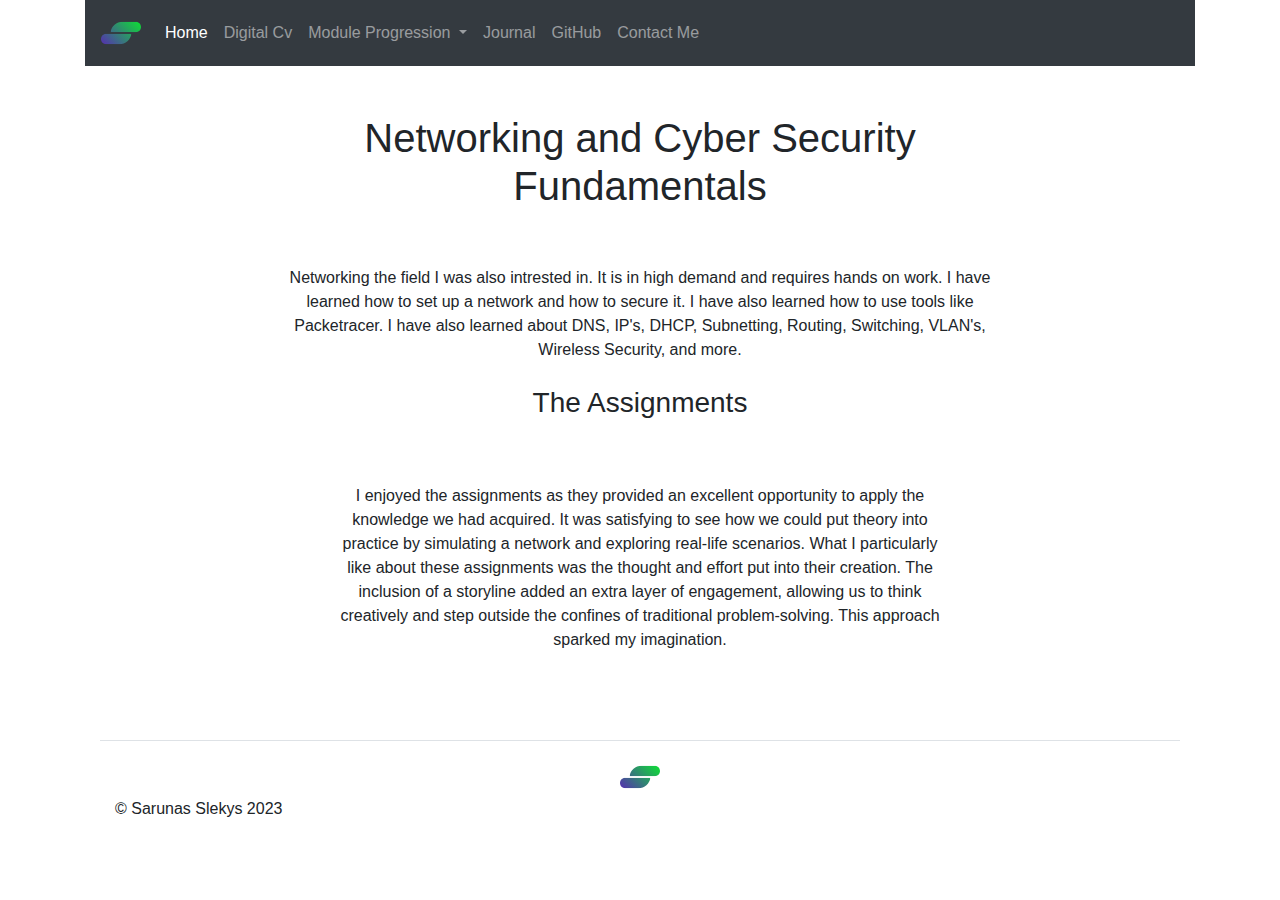
<file: networking.html>
<!doctype html>
<html lang="en">
  <head>
    <!-- Required meta tags -->
    <meta charset="utf-8">
    <meta name="viewport" content="width=device-width, initial-scale=1, shrink-to-fit=no">
    

    <!-- Bootstrap CSS -->
    <link rel="stylesheet" href="https://cdn.jsdelivr.net/npm/bootstrap@4.3.1/dist/css/bootstrap.min.css" integrity="sha384-ggOyR0iXCbMQv3Xipma34MD+dH/1fQ784/j6cY/iJTQUOhcWr7x9JvoRxT2MZw1T" crossorigin="anonymous">

    <title>Sarunas Slekys Portfolio | Home</title>
  </head>
  <body>
    <div class="container">
      
    <nav class="navbar navbar-expand-lg navbar-dark bg-dark">
      <a class="navbar-brand" href="./index.html">
      <img src="./images/logo.svg" width="40" height="40" alt="">
      </a>
      <button class="navbar-toggler" type="button" data-toggle="collapse" data-target="#navbarNavDropdown" aria-controls="navbarNavDropdown" aria-expanded="false" aria-label="Toggle navigation">
        <span class="navbar-toggler-icon"></span>
      </button>
      <div class="collapse navbar-collapse " id="navbarNavDropdown">
        <ul class="navbar-nav">
          <li class="nav-item active">
            <a class="nav-link" href="#">Home <span class="sr-only">(current)</span></a>
          </li>
          <li class="nav-item">
            <a class="nav-link" href="./digitalcv.html">Digital Cv</a>
          </li>
          <li class="nav-item dropdown">
            <a class="nav-link dropdown-toggle" href="#" id="navbarDropdownMenuLink" role="button" data-toggle="dropdown" aria-haspopup="true" aria-expanded="false">
              Module Progression
            </a>
            
            <div class="dropdown-menu" aria-labelledby="navbarDropdownMenuLink">
              <a class="dropdown-item" href="./programming.html">Programming and Software Fundamentals</a>
              <a class="dropdown-item" href="./web.html">Web Application Development</a>
              <a class="dropdown-item" href="./database.html">Data Principles and Database Development</a>
              <a class="dropdown-item" href="./networking.html">Networking and Cyber Security Fundamentals</a>
              <a class="dropdown-item" href="./iot.html">Internet of Things Device Programming</a>
            </div>
          </li>
          <li class="nav-item">
            <a class="nav-link" href="./journal.html">Journal</a>
          </li>
          <li class="nav-item">
            <a class="nav-link" href="./github.html">GitHub</a>
          </li>
          <li class="nav-item">
            <a class="nav-link" href="./contact.html">Contact Me</a>
          </li>
         
        </ul>
      </div>
    </nav>


    <main>
        <div class="container">
            <div class="row justify-content-center">
                <div class="col-8">
                    <h1 class="text-center p-5">Networking and Cyber Security Fundamentals</h1>
                    <p class="text-center"> Networking the field I was also intrested in. It is in high demand and requires hands on work. I have learned how to set up a network and how to secure it. 
                        I have also learned how to use tools like Packetracer. I have also learned about DNS, IP's, DHCP, Subnetting, Routing, Switching, VLAN's, Wireless Security, and more. 
                        
                    </p>
                      
                    </p>
            <h3 class="text-center p-2">The Assignments</h3>
           <p class="text-center p-5"> 
            I enjoyed the assignments as they provided an excellent opportunity to apply the knowledge we had acquired. It was satisfying to see how we could put theory into practice by simulating a network and exploring real-life scenarios.

What I particularly like about these assignments was the thought and effort put into their creation. The inclusion of a storyline added an extra layer of engagement, 
allowing us to think creatively and step outside the confines of traditional problem-solving.
 This approach sparked my imagination.</p>
    
     
        </div>
        


    
                </div>
                
            </div>
        
        
     
      

    </main>

    <!--Footer-->
    
    <div class="container">
      
      <footer class="d-flex flex-wrap justify-content-between align-items-center py-3 my-4 border-top">
        <div class="col-12 text-center">
          <img src="./images/logo.svg" width="40" height="40" alt="Logo" class="footer-logo">
          
        </div>
        
        
        <div class="col-md-4 d-flex align-items-center">

          
          <span class="mb-3 mb-md-0 text-body-secondary">© Sarunas Slekys 2023</span>
        </div>

        
    
        <div class="row justify-content-center mt-3">
          <div class="col-auto">
            <a href="https://www.facebook.com/sarunasslekys" target="_blank" class="social-link"><i class="fab fa-facebook-f"></i></a>
          </div>
          <div class="col-auto">
            <a href="https://twitter.com/SarunasSlekys" target="_blank" class="social-link"><i class="fab fa-twitter"></i></a>
          </div>
          <div class="col-auto">
            <a href="https://www.instagram.com/slekys_" target="_blank" class="social-link"><i class="fab fa-instagram"></i></a>
          </div>
        </div>
      </footer>
    </div>


  </div>

    <!-- Optional JavaScript -->
    <!-- jQuery first, then Popper.js, then Bootstrap JS -->
    <script src="https://code.jquery.com/jquery-3.3.1.slim.min.js" integrity="sha384-q8i/X+965DzO0rT7abK41JStQIAqVgRVzpbzo5smXKp4YfRvH+8abtTE1Pi6jizo" crossorigin="anonymous"></script>
    <script src="https://cdn.jsdelivr.net/npm/popper.js@1.14.7/dist/umd/popper.min.js" integrity="sha384-UO2eT0CpHqdSJQ6hJty5KVphtPhzWj9WO1clHTMGa3JDZwrnQq4sF86dIHNDz0W1" crossorigin="anonymous"></script>
    <script src="https://cdn.jsdelivr.net/npm/bootstrap@4.3.1/dist/js/bootstrap.min.js" integrity="sha384-JjSmVgyd0p3pXB1rRibZUAYoIIy6OrQ6VrjIEaFf/nJGzIxFDsf4x0xIM+B07jRM" crossorigin="anonymous"></script>
    <link rel="stylesheet" href="https://cdnjs.cloudflare.com/ajax/libs/font-awesome/6.4.0/css/all.min.css" integrity="sha512-iecdLmaskl7CVkqkXNQ/ZH/XLlvWZOJyj7Yy7tcenmpD1ypASozpmT/E0iPtmFIB46ZmdtAc9eNBvH0H/ZpiBw==" crossorigin="anonymous" referrerpolicy="no-referrer" />
  </body>
</html>
</file>
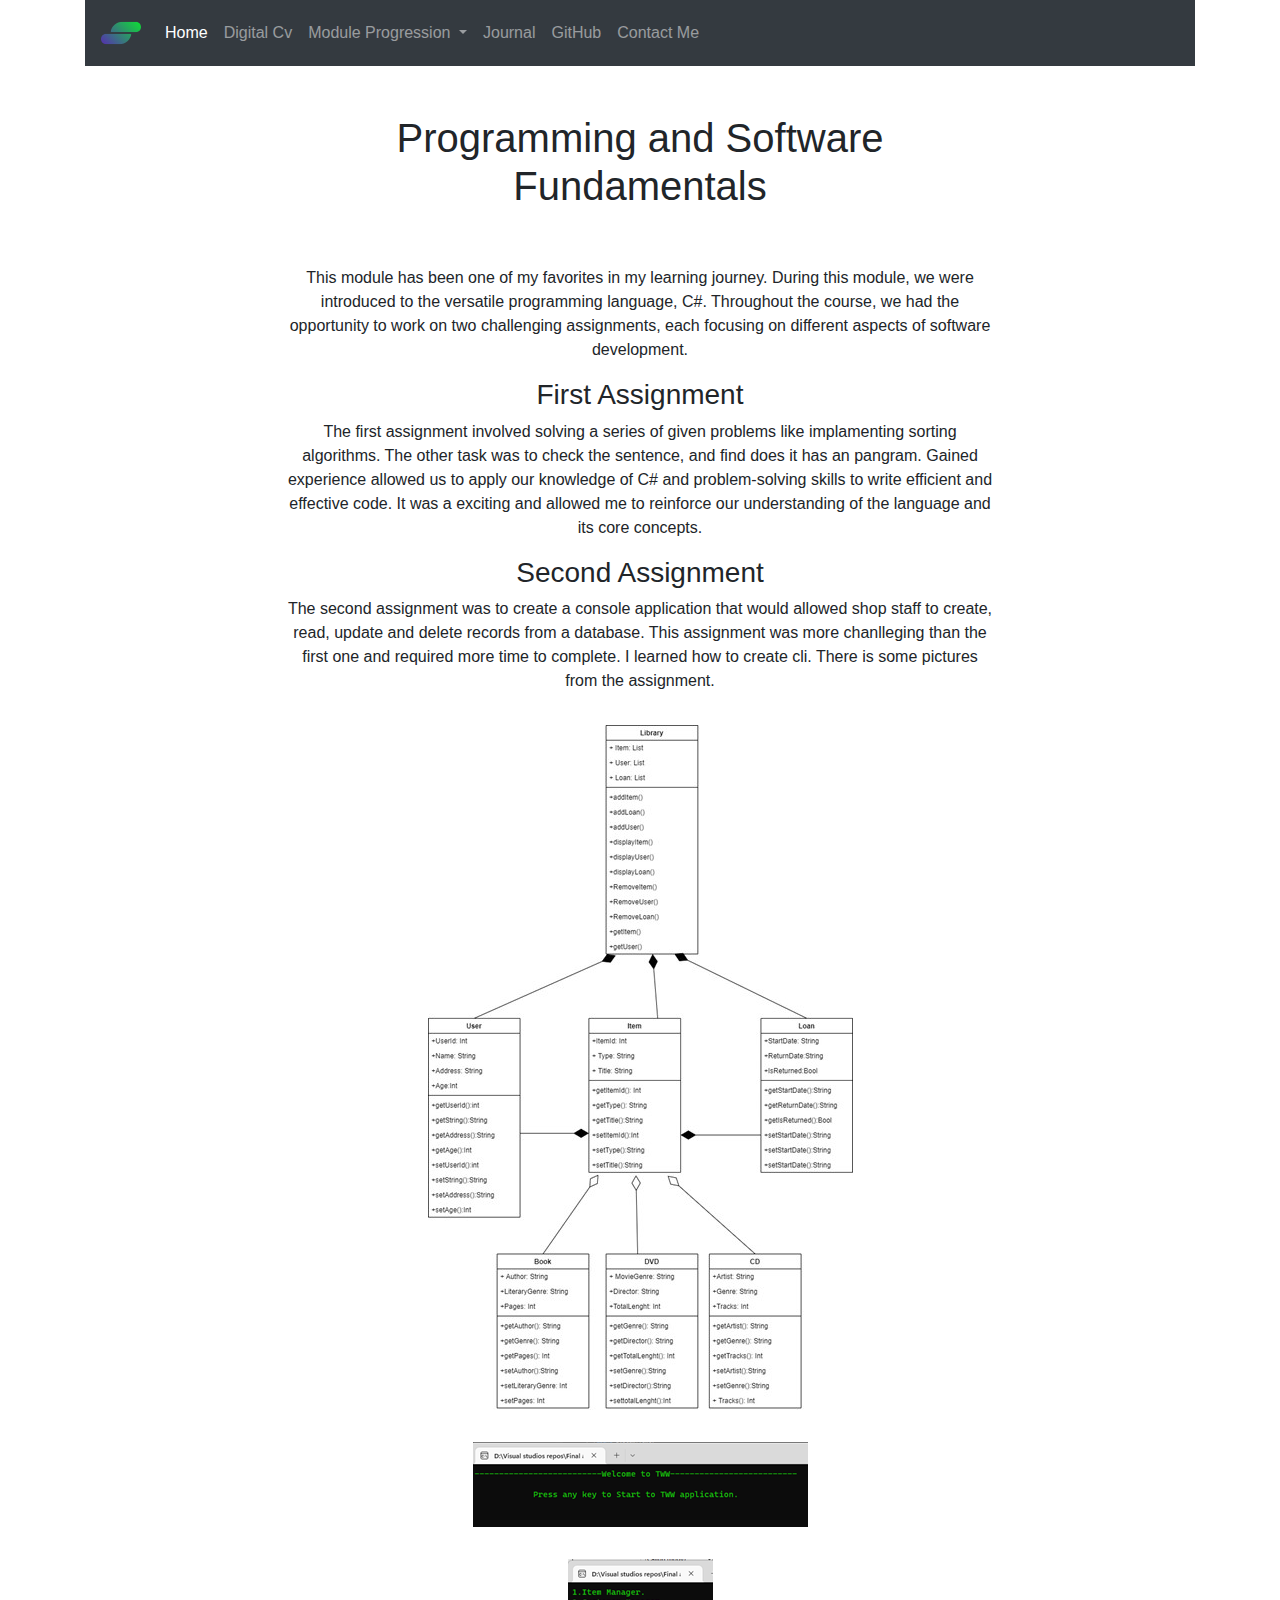
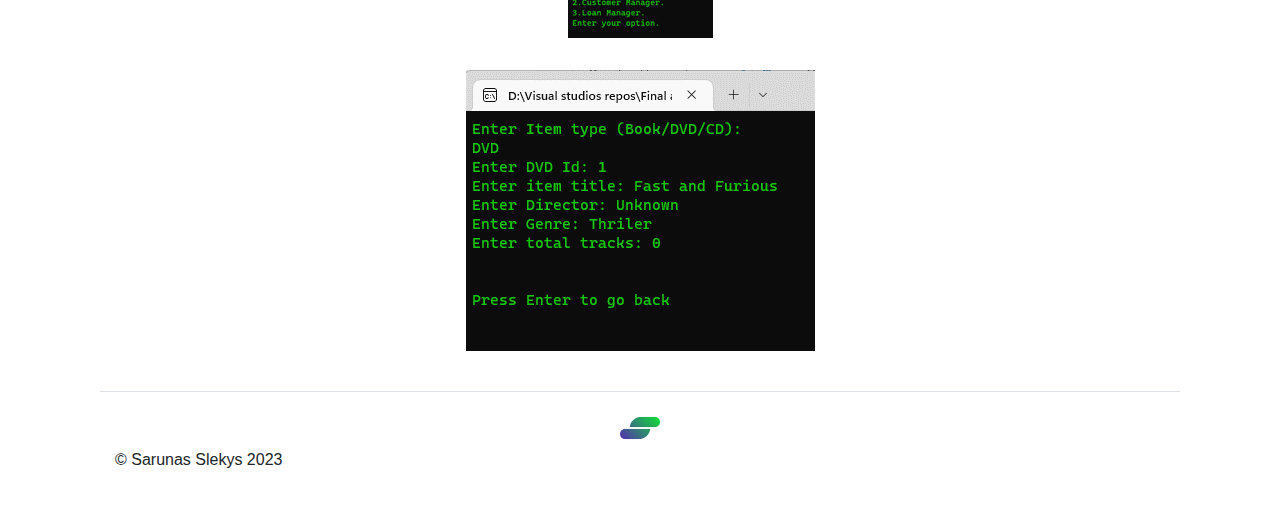
<file: programming.html>
<!doctype html>
<html lang="en">
  <head>
    <!-- Required meta tags -->
    <meta charset="utf-8">
    <meta name="viewport" content="width=device-width, initial-scale=1, shrink-to-fit=no">
    

    <!-- Bootstrap CSS -->
    <link rel="stylesheet" href="https://cdn.jsdelivr.net/npm/bootstrap@4.3.1/dist/css/bootstrap.min.css" integrity="sha384-ggOyR0iXCbMQv3Xipma34MD+dH/1fQ784/j6cY/iJTQUOhcWr7x9JvoRxT2MZw1T" crossorigin="anonymous">

    <title>Sarunas Slekys Portfolio | Home</title>
  </head>
  <body>
    <div class="container">
      
    <nav class="navbar navbar-expand-lg navbar-dark bg-dark">
      <a class="navbar-brand" href="./index.html">
      <img src="./images/logo.svg" width="40" height="40" alt="">
      </a>
      <button class="navbar-toggler" type="button" data-toggle="collapse" data-target="#navbarNavDropdown" aria-controls="navbarNavDropdown" aria-expanded="false" aria-label="Toggle navigation">
        <span class="navbar-toggler-icon"></span>
      </button>
      <div class="collapse navbar-collapse " id="navbarNavDropdown">
        <ul class="navbar-nav">
          <li class="nav-item active">
            <a class="nav-link" href="#">Home <span class="sr-only">(current)</span></a>
          </li>
          <li class="nav-item">
            <a class="nav-link" href="./digitalcv.html">Digital Cv</a>
          </li>
          <li class="nav-item dropdown">
            <a class="nav-link dropdown-toggle" href="#" id="navbarDropdownMenuLink" role="button" data-toggle="dropdown" aria-haspopup="true" aria-expanded="false">
              Module Progression
            </a>
            
            <div class="dropdown-menu" aria-labelledby="navbarDropdownMenuLink">
              <a class="dropdown-item" href="./programming.html">Programming and Software Fundamentals</a>
              <a class="dropdown-item" href="./web.html">Web Application Development</a>
              <a class="dropdown-item" href="./database.html">Data Principles and Database Development</a>
              <a class="dropdown-item" href="./networking.html">Networking and Cyber Security Fundamentals</a>
              <a class="dropdown-item" href="./iot.html">Internet of Things Device Programming</a>
            </div>
          </li>
          <li class="nav-item">
            <a class="nav-link" href="./journal.html">Journal</a>
          </li>
          <li class="nav-item">
            <a class="nav-link" href="./github.html">GitHub</a>
          </li>
          <li class="nav-item">
            <a class="nav-link" href="./contact.html">Contact Me</a>
          </li>
         
        </ul>
      </div>
    </nav>


    <main>
        <div class="container">
            <div class="row justify-content-center">
                <div class="col-8">
                    <h1 class="text-center p-5">Programming and Software Fundamentals</h1>
                    <p class="text-center">This module has been one of my favorites in my learning journey. 
                        During this module, we were introduced to the versatile programming language, C#. 
                        Throughout the course, we had the opportunity to work on two challenging assignments, each focusing on different aspects of software development. </p>
            <h3 class="text-center">First Assignment</h3>
           <p class="text-center">The first assignment involved solving a series of given problems like implamenting sorting algorithms. The other task was to check the sentence, and find does it has an pangram. 
    Gained experience allowed us to apply our knowledge of C# and problem-solving skills to write efficient and effective code. 
    It was a exciting and allowed me to reinforce our understanding of the language and its core concepts.</p>  
    
    <h3 class="text-center">Second Assignment</h3>
    <p class="text-center">The second assignment was to create a console application that would allowed shop staff to create, read, update and delete records from a database. This assignment was more chanlleging than the first one and required more time to complete.
        I learned how to create cli. There is some pictures from the assignment.</p>
        <div class="d-flex justify-content-center p-3">
        <img src="./images/uml.jpg" class="img-fluid" alt="Responsive image">
        </div>
        <div class="d-flex justify-content-center p-3">
        <img src="./images/prog1.png" class="img-fluid" alt="Responsive image">
        </div>
        <div class="d-flex justify-content-center p-3">
        <img src="./images/prog2.png" class="img-fluid" alt="Responsive image">
        </div>  
        <div class="d-flex justify-content-center p-3">
        <img src="./images/prog3.png" class="img-fluid" alt="Responsive image">
        </div>


    
                </div>
                
            </div>
        
        
     
      

    </main>

    <!--Footer-->
    
    <div class="container">
      
      <footer class="d-flex flex-wrap justify-content-between align-items-center py-3 my-4 border-top">
        <div class="col-12 text-center">
          <img src="./images/logo.svg" width="40" height="40" alt="Logo" class="footer-logo">
          
        </div>
        
        
        <div class="col-md-4 d-flex align-items-center">

          
          <span class="mb-3 mb-md-0 text-body-secondary">© Sarunas Slekys 2023</span>
        </div>

        
    
        <div class="row justify-content-center mt-3">
          <div class="col-auto">
            <a href="https://www.facebook.com/sarunasslekys" target="_blank" class="social-link"><i class="fab fa-facebook-f"></i></a>
          </div>
          <div class="col-auto">
            <a href="https://twitter.com/SarunasSlekys" target="_blank" class="social-link"><i class="fab fa-twitter"></i></a>
          </div>
          <div class="col-auto">
            <a href="https://www.instagram.com/slekys_" target="_blank" class="social-link"><i class="fab fa-instagram"></i></a>
          </div>
        </div>
      </footer>
    </div>


  </div>

    <!-- Optional JavaScript -->
    <!-- jQuery first, then Popper.js, then Bootstrap JS -->
    <script src="https://code.jquery.com/jquery-3.3.1.slim.min.js" integrity="sha384-q8i/X+965DzO0rT7abK41JStQIAqVgRVzpbzo5smXKp4YfRvH+8abtTE1Pi6jizo" crossorigin="anonymous"></script>
    <script src="https://cdn.jsdelivr.net/npm/popper.js@1.14.7/dist/umd/popper.min.js" integrity="sha384-UO2eT0CpHqdSJQ6hJty5KVphtPhzWj9WO1clHTMGa3JDZwrnQq4sF86dIHNDz0W1" crossorigin="anonymous"></script>
    <script src="https://cdn.jsdelivr.net/npm/bootstrap@4.3.1/dist/js/bootstrap.min.js" integrity="sha384-JjSmVgyd0p3pXB1rRibZUAYoIIy6OrQ6VrjIEaFf/nJGzIxFDsf4x0xIM+B07jRM" crossorigin="anonymous"></script>
    <link rel="stylesheet" href="https://cdnjs.cloudflare.com/ajax/libs/font-awesome/6.4.0/css/all.min.css" integrity="sha512-iecdLmaskl7CVkqkXNQ/ZH/XLlvWZOJyj7Yy7tcenmpD1ypASozpmT/E0iPtmFIB46ZmdtAc9eNBvH0H/ZpiBw==" crossorigin="anonymous" referrerpolicy="no-referrer" />
  </body>
</html>
</file>
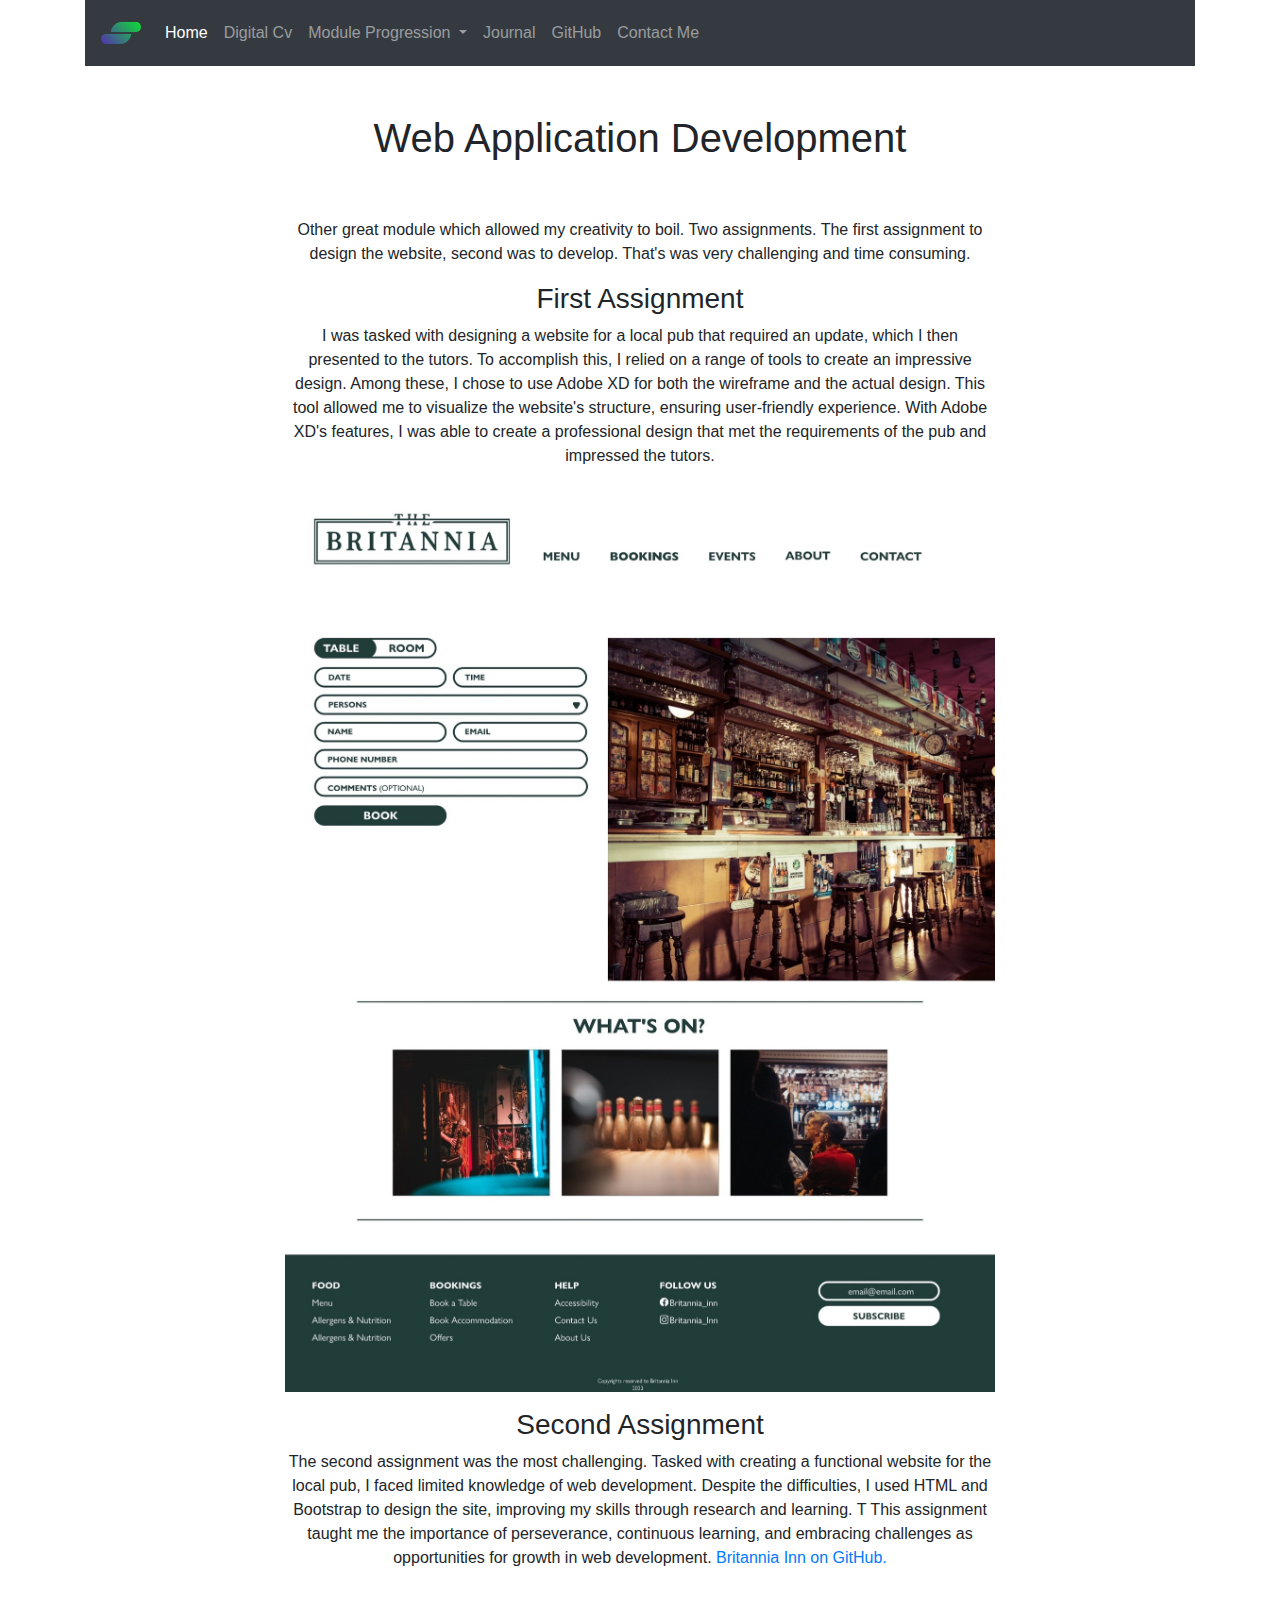
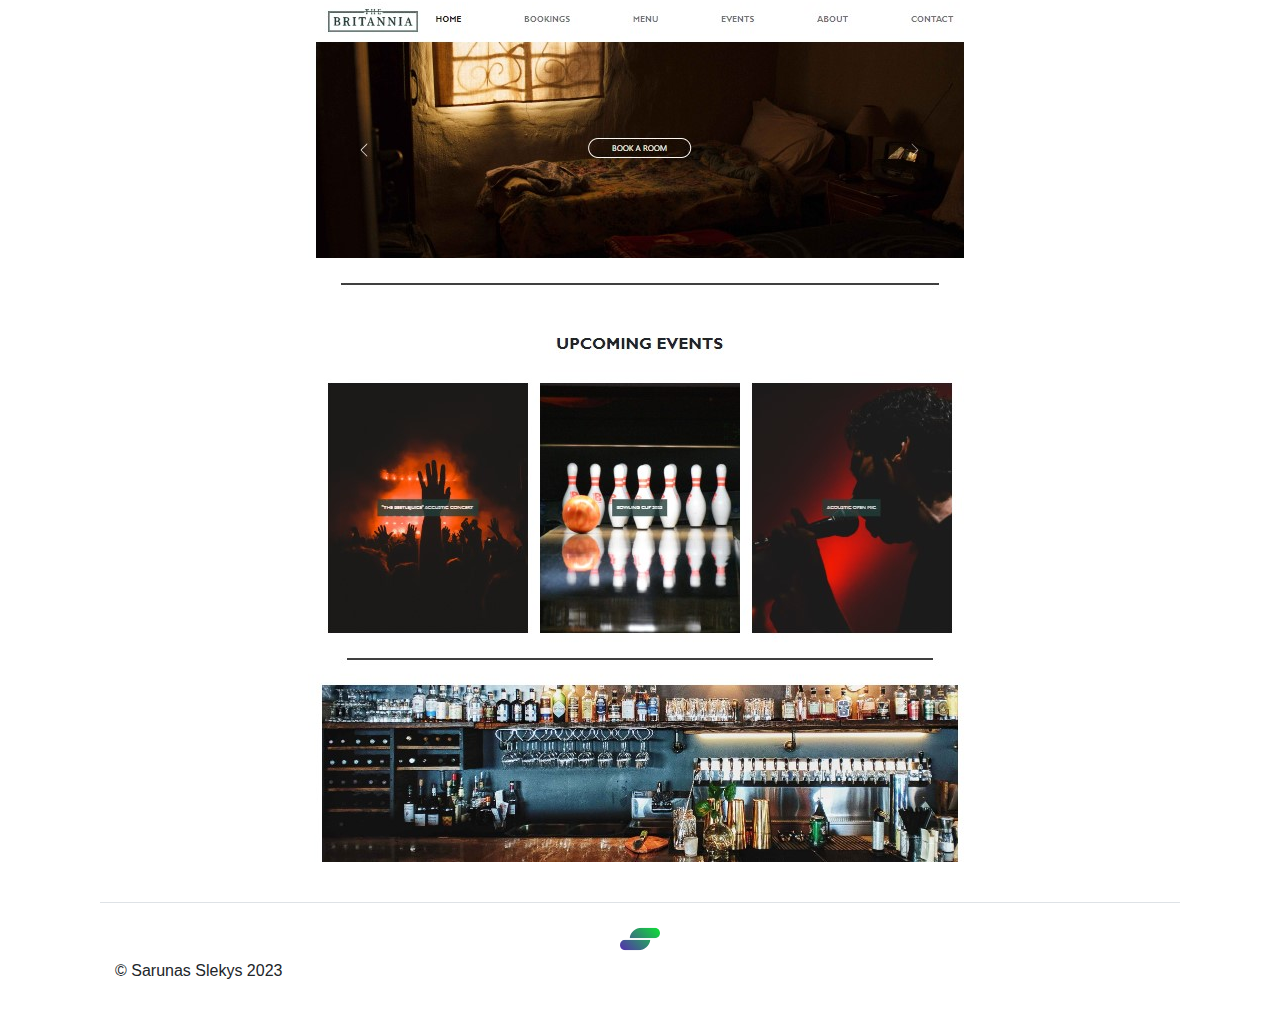
<file: web.html>
<!doctype html>
<html lang="en">
  <head>
    <!-- Required meta tags -->
    <meta charset="utf-8">
    <meta name="viewport" content="width=device-width, initial-scale=1, shrink-to-fit=no">
    

    <!-- Bootstrap CSS -->
    <link rel="stylesheet" href="https://cdn.jsdelivr.net/npm/bootstrap@4.3.1/dist/css/bootstrap.min.css" integrity="sha384-ggOyR0iXCbMQv3Xipma34MD+dH/1fQ784/j6cY/iJTQUOhcWr7x9JvoRxT2MZw1T" crossorigin="anonymous">

    <title>Sarunas Slekys Portfolio | Home</title>
  </head>
  <body>
    <div class="container">
      
    <nav class="navbar navbar-expand-lg navbar-dark bg-dark">
      <a class="navbar-brand" href="./index.html">
      <img src="./images/logo.svg" width="40" height="40" alt="">
      </a>
      <button class="navbar-toggler" type="button" data-toggle="collapse" data-target="#navbarNavDropdown" aria-controls="navbarNavDropdown" aria-expanded="false" aria-label="Toggle navigation">
        <span class="navbar-toggler-icon"></span>
      </button>
      <div class="collapse navbar-collapse " id="navbarNavDropdown">
        <ul class="navbar-nav">
          <li class="nav-item active">
            <a class="nav-link" href="#">Home <span class="sr-only">(current)</span></a>
          </li>
          <li class="nav-item">
            <a class="nav-link" href="./digitalcv.html">Digital Cv</a>
          </li>
          <li class="nav-item dropdown">
            <a class="nav-link dropdown-toggle" href="#" id="navbarDropdownMenuLink" role="button" data-toggle="dropdown" aria-haspopup="true" aria-expanded="false">
              Module Progression
            </a>
            
            <div class="dropdown-menu" aria-labelledby="navbarDropdownMenuLink">
              <a class="dropdown-item" href="./programming.html">Programming and Software Fundamentals</a>
              <a class="dropdown-item" href="./web.html">Web Application Development</a>
              <a class="dropdown-item" href="./database.html">Data Principles and Database Development</a>
              <a class="dropdown-item" href="./networking.html">Networking and Cyber Security Fundamentals</a>
              <a class="dropdown-item" href="./iot.html">Internet of Things Device Programming</a>
            </div>
          </li>
          <li class="nav-item">
            <a class="nav-link" href="./journal.html">Journal</a>
          </li>
          <li class="nav-item">
            <a class="nav-link" href="./github.html">GitHub</a>
          </li>
          <li class="nav-item">
            <a class="nav-link" href="./contact.html">Contact Me</a>
          </li>
         
        </ul>
      </div>
    </nav>


    <main>
        <div class="container">
            <div class="row justify-content-center">
                <div class="col-8">
                    <h1 class="text-center p-5">Web Application Development</h1>
                    <p class="text-center">Other great module which allowed my creativity to boil. Two assignments. The first assignment to design the website, second was to develop. That's was very challenging and time consuming. </p>
            <h3 class="text-center">First Assignment</h3>
           <p class="text-center">I was tasked with designing a website for a local pub that required an update, which I then presented to the tutors.
             To accomplish this, I relied on a range of tools to create an impressive design. Among these, I chose to use Adobe XD for both the wireframe and the actual design.
              This  tool allowed me to visualize the website's structure, ensuring user-friendly experience. 
            With Adobe XD's features, I was able to create a professional design that met the requirements of the pub and impressed the tutors.
            <img src="./images/web1.jpg" class="img-fluid" alt="UML ">
    <h3 class="text-center">Second Assignment</h3>
    <p class="text-center">The second assignment was the most challenging.
         Tasked with creating a functional website for the local pub, I faced limited knowledge of web development. Despite the difficulties,
          I used HTML and Bootstrap to design the site, improving my skills through research and learning. T
        This assignment taught me the importance of perseverance, continuous learning, and embracing challenges as opportunities for growth in web development.
    <a href="https://github.com/SarunasPersonal">Britannia Inn on GitHub.</a></p>
        <div class="d-flex justify-content-center p-3">
        <img src="./images/web2.jpg" class="img-fluid" alt="Britannia Inn Website ">
        </div>
        


    
                </div>
                
            </div>
        
        
     
      

    </main>

    <!--Footer-->
    
    <div class="container">
      
      <footer class="d-flex flex-wrap justify-content-between align-items-center py-3 my-4 border-top">
        <div class="col-12 text-center">
          <img src="./images/logo.svg" width="40" height="40" alt="Logo" class="footer-logo">
          
        </div>
        
        
        <div class="col-md-4 d-flex align-items-center">

          
          <span class="mb-3 mb-md-0 text-body-secondary">© Sarunas Slekys 2023</span>
        </div>

        
    
        <div class="row justify-content-center mt-3">
          <div class="col-auto">
            <a href="https://www.facebook.com/sarunasslekys" target="_blank" class="social-link"><i class="fab fa-facebook-f"></i></a>
          </div>
          <div class="col-auto">
            <a href="https://twitter.com/SarunasSlekys" target="_blank" class="social-link"><i class="fab fa-twitter"></i></a>
          </div>
          <div class="col-auto">
            <a href="https://www.instagram.com/slekys_" target="_blank" class="social-link"><i class="fab fa-instagram"></i></a>
          </div>
        </div>
      </footer>
    </div>


  </div>

    <!-- Optional JavaScript -->
    <!-- jQuery first, then Popper.js, then Bootstrap JS -->
    <script src="https://code.jquery.com/jquery-3.3.1.slim.min.js" integrity="sha384-q8i/X+965DzO0rT7abK41JStQIAqVgRVzpbzo5smXKp4YfRvH+8abtTE1Pi6jizo" crossorigin="anonymous"></script>
    <script src="https://cdn.jsdelivr.net/npm/popper.js@1.14.7/dist/umd/popper.min.js" integrity="sha384-UO2eT0CpHqdSJQ6hJty5KVphtPhzWj9WO1clHTMGa3JDZwrnQq4sF86dIHNDz0W1" crossorigin="anonymous"></script>
    <script src="https://cdn.jsdelivr.net/npm/bootstrap@4.3.1/dist/js/bootstrap.min.js" integrity="sha384-JjSmVgyd0p3pXB1rRibZUAYoIIy6OrQ6VrjIEaFf/nJGzIxFDsf4x0xIM+B07jRM" crossorigin="anonymous"></script>
    <link rel="stylesheet" href="https://cdnjs.cloudflare.com/ajax/libs/font-awesome/6.4.0/css/all.min.css" integrity="sha512-iecdLmaskl7CVkqkXNQ/ZH/XLlvWZOJyj7Yy7tcenmpD1ypASozpmT/E0iPtmFIB46ZmdtAc9eNBvH0H/ZpiBw==" crossorigin="anonymous" referrerpolicy="no-referrer" />
  </body>
</html>
</file>
